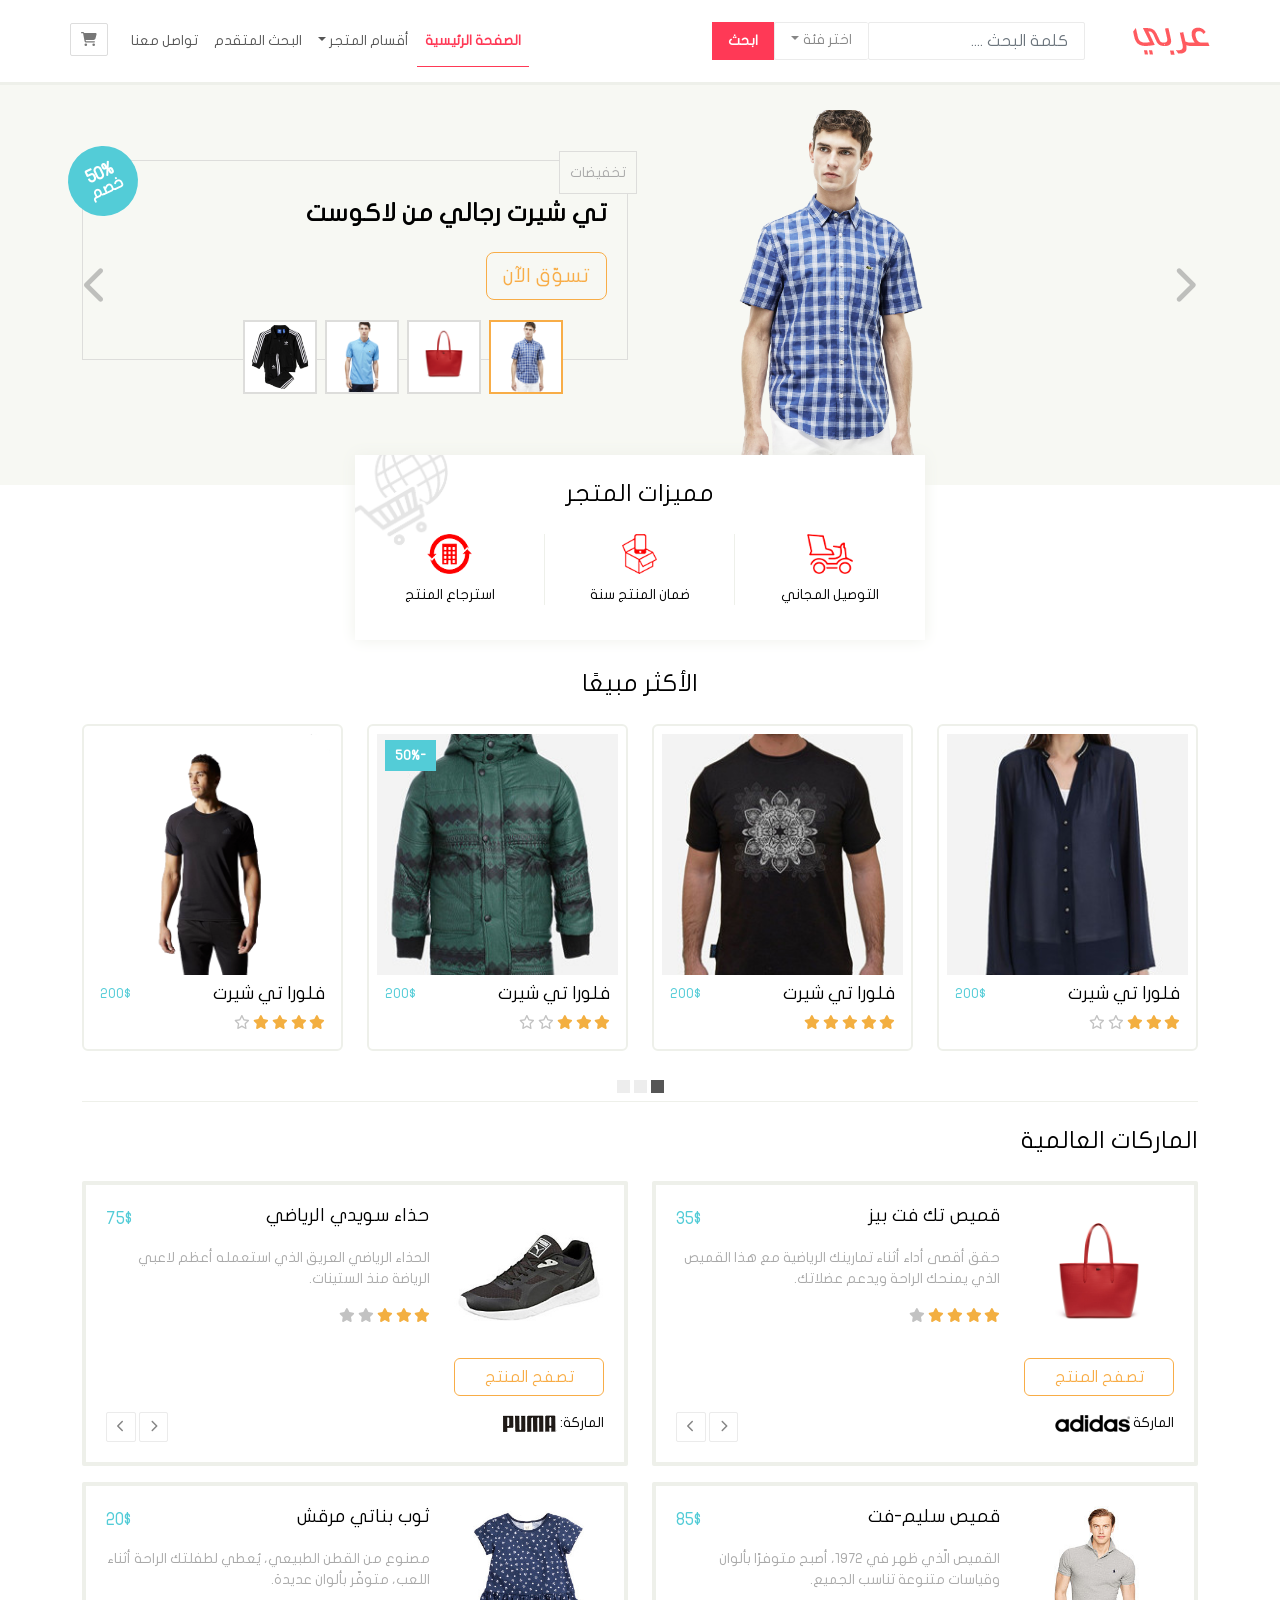
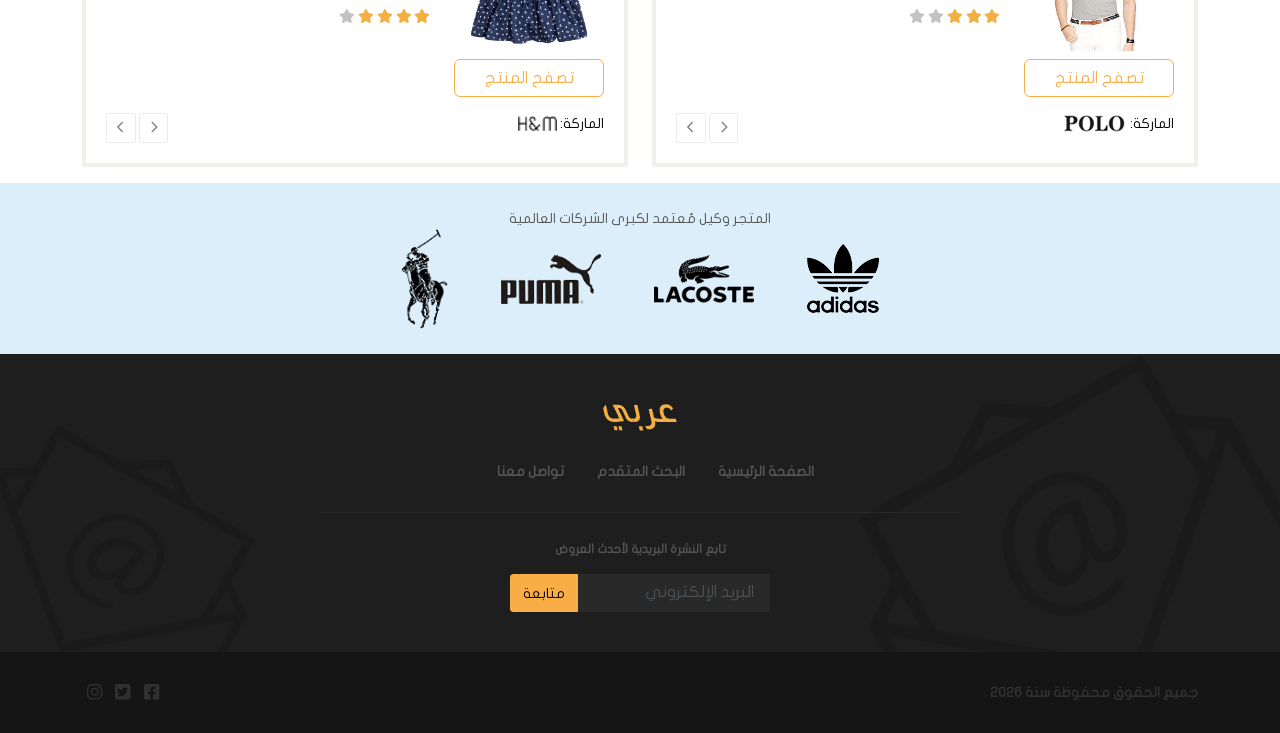
<file: index.html>
<!DOCTYPE html> <html lang="ar" dir="rtl"> <head> <meta charset="UTF-8"> <meta http-equiv="X-UA-Compatible" content="IE=edge"> <meta name="viewport" content="width=device-width,initial-scale=1"> <title>متجر عربي</title> <script defer src="main.js"></script><link href="css/style.css" rel="stylesheet"></head> <body> <div class="container-fluid"> <div class="row"> <nav class="navbar custom-navbar navbar-expand-lg"> <div class="container px-0"> <div class="navbar-header"> <button class="navbar-toggler btn btn-icon" type="button" data-bs-toggle="collapse" data-bs-target="#navbarCollapse" aria-controls="navbarCollapse" aria-expanded="false" aria-label="Toggle navigation"> <i class="fas fa-bars fa-xl"></i> </button> <a class="btn-icon btn d-lg-none" href="./checkout.html"> <i class="fa-solid fa-cart-shopping"></i> </a> <a href="#" class="me-5"> <img src="./images/logo.png" alt="متجر عربي"> </a> </div> <form action="" class="d-flex inline-form"> <input type="search" class="form-control custom-form-control" placeholder="كلمة البحث ...."> <div class="dropdown"> <a href="#" class="nav-link dropdown-toggle custom-btn categories" id="navbarDropdown" role="button" data-bs-toggle="dropdown" area-expanded="false">اختر فئة</a> <ul class="dropdown-menu custom-dropdown-menu"> <li> <div class="checkbox ms-2"> <label> <input type="checkbox" name="search-category" value="men"> رجالي </label> </div> </li> <li> <div class="checkbox ms-2"> <label> <input type="checkbox" name="search-category" value="women"> نسائي </label> </div> </li> <li> <div class="checkbox ms-2"> <label> <input type="checkbox" name="search-category" value="kids"> أطفال </label> </div> </li> </ul> </div> <button type="submit" class="btn search-btn">ابحث</button> </form> <div class="collapse navbar-collapse" id="navbarCollapse"> <ul class="navbar-nav ms-auto"> <li class="nav-item active"> <a href="#" class="nav-link" aria-current="page">الصفحة الرئيسية </a> </li> <li class="nav-item dropdown"> <a href="#" class="nav-link dropdown-toggle" id="navbarDropdown2" role="button" data-bs-toggle="dropdown" aria-expanded="false">أقسام المتجر</a> <ul class="dropdown-menu custom-dropdown-menu"> <li> <a class="dropdown-item" href="#">رجالي</a> </li> <li> <a class="dropdown-item" href="#">نسائي</a> </li> <li> <a class="dropdown-item" href="#">أطفال</a> </li> </ul> </li> <li class="nav-item"> <a href="./search.html" class="nav-link">البحث المتقدم</a> </li> <li class="nav-item"> <a href="./contact.html" class="nav-link">تواصل معنا</a> </li> <li class="mt-2"> <a class="btn-icon btn d-none d-lg-block" id="btn-shopping-cart" href="./checkout.html" title="عربة الشراء" data-bs-toggle="tooltip" data-bs-placement="bottom"> <i class="fa-solid fa-cart-shopping"></i> </a> </li> </ul> </div> </div> </nav> </div> <div class="row"> <div id="carousel-featured" class="carousel slide" data-bs-ride="carousel"> <div class="carousel-indicators custom-carousel-indicators d-none d-md-block"> <img src="./images/lacoste_1.png" class="active custom-carousel-indicators-primary" data-bs-target="#carousel-featured" data-bs-slide-to="0" alt="تي شيرت رجالي من لاكوست"> <img src="./images/lacoste_2.png" class="custom-carousel-indicators-primary" data-bs-target="#carousel-featured" data-bs-slide-to="1" alt="حقيبة شانتاكو نسائية"> <img src="./images/lacoste_3.png" class="custom-carousel-indicators-primary" data-bs-target="#carousel-featured" data-bs-slide-to="2" alt="تي شيرت بولو"> <img src="./images/adidas_3.png" class="custom-carousel-indicators-primary" data-bs-target="#carousel-featured" data-bs-slide-to="3" alt="بدلة فايربرد الرياضية"> </div> <div class="carousel-inner"> <div class="carousel-item active"> <div class="container"> <div class="row"> <div class="col-md-4 offset-lg-2 text-center"> <img src="./images/lacoste_1.png" alt="تي شيرت رجالي من لاكوست"> </div> <div class="col-md-8 col-lg-6"> <div class="product-details"> <div class="product-category">تخفيضات</div> <div class="sale large"> 50% <span class="fs-6">خصم</span> </div> <h1>تي شيرت رجالي من لاكوست</h1> <a href="product.html" class="btn btn-lg custom-btn-outline-warning mt-3">تسوّق الآن</a> </div> </div> </div> </div> </div> <div class="carousel-item"> <div class="container"> <div class="row"> <div class="col-md-4 offset-lg-2 text-center"> <img src="./images/lacoste_2.png" alt="حقيبة شانتاكو نسائية"> </div> <div class="col-md-8 col-lg-6"> <div class="product-details"> <div class="product-category">نسائي</div> <h1>حقيبة شانتاكو نسائية</h1> <a href="product.html" class="btn btn-lg custom-btn-outline-warning mt-3">تسوّق الآن</a> </div> </div> </div> </div> </div> <div class="carousel-item"> <div class="container"> <div class="row"> <div class="col-md-4 offset-lg-2 text-center"> <img src="./images/lacoste_3.png" alt="تي شيرت بولو"> </div> <div class="col-md-8 col-lg-6"> <div class="product-details"> <div class="product-category">الأكثر مبيعًا</div> <h1>تي شيرت بولو</h1> <a href="product.html" class="btn btn-lg custom-btn-outline-warning mt-3">تسوّق الآن</a> </div> </div> </div> </div> </div> <div class="carousel-item"> <div class="container"> <div class="row"> <div class="col-md-4 offset-lg-2 text-center"> <img src="./images/adidas_3.png" alt="بدلة فايربرد الرياضية"> </div> <div class="col-md-8 col-lg-6"> <div class="product-details"> <div class="product-category">أطفال</div> <h1>بدلة فايربرد الرياضية</h1> <a href="product.html" class="btn btn-lg custom-btn-outline-warning mt-3">تسوّق الآن</a> </div> </div> </div> </div> </div> </div> <button class="carousel-control-prev" data-bs-target="#carousel-featured" data-bs-slide="prev"> <i class="fa-solid fa-chevron-right"></i> </button> <button class="carousel-control-next" data-bs-target="#carousel-featured" data-bs-slide="next"> <i class="fa-solid fa-chevron-left"></i> </button> </div> </div> <div class="container"> <div class="row"> <div id="store-features" class="col-lg-6 col-md-8 offset-lg-3 offset-md-2"> <h3 class="text-center heading"> مميزات المتجر </h3> <div class="row"> <div class="col-4 text-center feature"> <img src="./images/feature_1.png" alt="feature_1"> <div> التوصيل المجاني </div> </div> <div class="col-4 text-center feature"> <img src="./images/feature_2.png" alt="feature_2"> <div> ضمان المنتج سنة </div> </div> <div class="col-4 text-center feature"> <img src="./images/feature_3.png" alt="feature_3"> <div> استرجاع المنتج </div> </div> </div> </div> </div> </div> <div class="container"> <div class="row"> <h3 class="heading text-center"> الأكثر مبيعًا </h3> <div id="carousel-most-sold" class="carousel slide d-none d-md-block" data-bs-ride="carousel"> <ol class="carousel-indicators custom-carousel-indicators2"> <li data-bs-target="#carousel-most-sold" data-bs-slide-to="0" class="active"></li> <li data-bs-target="#carousel-most-sold" data-bs-slide-to="1"></li> <li data-bs-target="#carousel-most-sold" data-bs-slide-to="2"></li> </ol> <div class="carousel-inner"> <div class="carousel-item active"> <div class="row"> <div class="col-lg-3 col-md-4"> <div class="card custom-thumbnail"> <div class="overlay"> <button class="btn add-to-cart-btn"> إضافة إلى العربة <i class="fas fa-cart-plus"></i> </button> </div> <img src="./images/most_sold_1.jpg" alt="فلورا تي شيرت"> <div class="card-body p-2"> <div class="clearfix"> <h4 class="float-start">فلورا تي شيرت</h4> <div class="price float-end">200$</div> </div> <div class="rating"> <i class="fa-solid fa-star active"></i> <i class="fa-solid fa-star active"></i> <i class="fa-solid fa-star active"></i> <i class="fa-regular fa-star"></i> <i class="fa-regular fa-star"></i> </div> <button class="btn add-to-cart-btn d-block d-lg-none mx-auto"> إضافة إلى العربة <i class="fas fa-cart-plus"></i> </button> </div> </div> </div> <div class="col-lg-3 col-md-4"> <div class="card custom-thumbnail"> <div class="overlay"> <button class="btn add-to-cart-btn"> إضافة إلى العربة <i class="fas fa-cart-plus"></i> </button> </div> <img src="./images/most_sold_2.jpg" alt="فلورا تي شيرت"> <div class="card-body p-2"> <div class="clearfix"> <h4 class="float-start">فلورا تي شيرت</h4> <div class="price float-end">200$</div> </div> <div class="rating"> <i class="fa-solid fa-star active"></i> <i class="fa-solid fa-star active"></i> <i class="fa-solid fa-star active"></i> <i class="fa-solid fa-star active"></i> <i class="fa-solid fa-star active"></i> </div> <button class="btn add-to-cart-btn d-block d-lg-none mx-auto"> إضافة إلى العربة <i class="fas fa-cart-plus"></i> </button> </div> </div> </div> <div class="col-lg-3 col-md-4"> <div class="card custom-thumbnail"> <div class="sale">50%</div> <div class="overlay"> <button class="btn add-to-cart-btn"> إضافة إلى العربة <i class="fas fa-cart-plus"></i> </button> </div> <img src="./images/most_sold_3.jpg" alt="فلورا تي شيرت"> <div class="card-body p-2"> <div class="clearfix"> <h4 class="float-start">فلورا تي شيرت</h4> <div class="price float-end">200$</div> </div> <div class="rating"> <i class="fa-solid fa-star active"></i> <i class="fa-solid fa-star active"></i> <i class="fa-solid fa-star active"></i> <i class="fa-regular fa-star"></i> <i class="fa-regular fa-star"></i> </div> <button class="btn add-to-cart-btn d-block d-lg-none mx-auto"> إضافة إلى العربة <i class="fas fa-cart-plus"></i> </button> </div> </div> </div> <div class="col-lg-3 col-md-4 d-none d-lg-block"> <div class="card custom-thumbnail"> <div class="overlay"> <button class="btn add-to-cart-btn"> إضافة إلى العربة <i class="fas fa-cart-plus"></i> </button> </div> <img src="./images/adidas_4.png" alt="فلورا تي شيرت"> <div class="card-body p-2"> <div class="clearfix"> <h4 class="float-start">فلورا تي شيرت</h4> <div class="price float-end">200$</div> </div> <div class="rating"> <i class="fa-solid fa-star active"></i> <i class="fa-solid fa-star active"></i> <i class="fa-solid fa-star active"></i> <i class="fa-solid fa-star active"></i> <i class="fa-regular fa-star"></i> </div> <button class="btn add-to-cart-btn d-block d-lg-none mx-auto"> إضافة إلى العربة <i class="fas fa-cart-plus"></i> </button> </div> </div> </div> </div> </div> <div class="carousel-item"> <div class="row"> <div class="col-lg-3 col-md-4"> <div class="card custom-thumbnail"> <div class="overlay"> <button class="btn add-to-cart-btn"> إضافة إلى العربة <i class="fas fa-cart-plus"></i> </button> </div> <img src="./images/most_sold_2.jpg" alt="فلورا تي شيرت"> <div class="card-body p-2"> <div class="clearfix"> <h4 class="float-start">فلورا تي شيرت</h4> <div class="price float-end">200$</div> </div> <div class="rating"> <i class="fa-solid fa-star active"></i> <i class="fa-solid fa-star active"></i> <i class="fa-solid fa-star active"></i> <i class="fa-solid fa-star active"></i> <i class="fa-regular fa-star"></i> </div> <button class="btn add-to-cart-btn d-block d-lg-none mx-auto"> إضافة إلى العربة <i class="fas fa-cart-plus"></i> </button> </div> </div> </div> <div class="col-lg-3 col-md-4"> <div class="card custom-thumbnail"> <div class="overlay"> <button class="btn add-to-cart-btn"> إضافة إلى العربة <i class="fas fa-cart-plus"></i> </button> </div> <img src="./images/most_sold_3.jpg" alt="فلورا تي شيرت"> <div class="card-body p-2"> <div class="clearfix"> <h4 class="float-start">فلورا تي شيرت</h4> <div class="price float-end">200$</div> </div> <div class="rating"> <i class="fa-solid fa-star active"></i> <i class="fa-solid fa-star active"></i> <i class="fa-solid fa-star active"></i> <i class="fa-solid fa-star active"></i> <i class="fa-solid fa-star active"></i> </div> <button class="btn add-to-cart-btn d-block d-lg-none mx-auto"> إضافة إلى العربة <i class="fas fa-cart-plus"></i> </button> </div> </div> </div> <div class="col-lg-3 col-md-4"> <div class="card custom-thumbnail"> <div class="overlay"> <button class="btn add-to-cart-btn"> إضافة إلى العربة <i class="fas fa-cart-plus"></i> </button> </div> <img src="./images/most_sold_1.jpg" alt="فلورا تي شيرت"> <div class="card-body p-2"> <div class="clearfix"> <h4 class="float-start">فلورا تي شيرت</h4> <div class="price float-end">200$</div> </div> <div class="rating"> <i class="fa-regular fa-star"></i> <i class="fa-regular fa-star"></i> <i class="fa-regular fa-star"></i> <i class="fa-regular fa-star"></i> <i class="fa-regular fa-star"></i> </div> <button class="btn add-to-cart-btn d-block d-lg-none mx-auto"> إضافة إلى العربة <i class="fas fa-cart-plus"></i> </button> </div> </div> </div> <div class="col-lg-3 col-md-4 d-none d-lg-block"> <div class="card custom-thumbnail"> <div class="overlay"> <button class="btn add-to-cart-btn"> إضافة إلى العربة <i class="fas fa-cart-plus"></i> </button> </div> <img src="./images/adidas_3.png" alt="فلورا تي شيرت"> <div class="card-body p-2"> <div class="clearfix"> <h4 class="float-start">فلورا تي شيرت</h4> <div class="price float-end">200$</div> </div> <div class="rating"> <i class="fa-solid fa-star active"></i> <i class="fa-solid fa-star active"></i> <i class="fa-solid fa-star active"></i> <i class="fa-solid fa-star active"></i> <i class="fa-solid fa-star active"></i> </div> <button class="btn add-to-cart-btn d-block d-lg-none mx-auto"> إضافة إلى العربة <i class="fas fa-cart-plus"></i> </button> </div> </div> </div> </div> </div> <div class="carousel-item"> <div class="row"> <div class="col-lg-3 col-md-4"> <div class="card custom-thumbnail" data-product=""> <div class="overlay"> <button class="btn add-to-cart-btn"> إضافة للعربة <i class="fas fa-cart-plus"></i> </button> </div> <img src="./images/polo_2.jpg" alt="قميص سترتش فت"> <div class="card-body p-2"> <div class="clearfix"> <h4 class="float-start">قميص سترتش فت</h4> <div class="price float-end"> 100$ </div> </div> <div class="rating"> <i class="fas fa-star active"></i> <i class="fas fa-star active"></i> <i class="fas fa-star active"></i> <i class="fas fa-star"></i> <i class="fas fa-star"></i> </div> <button class="btn add-to-cart-btn d-block d-lg-none mx-auto"> إضافة للعربة <i class="fas fa-cart-plus"></i> </button> </div> </div> </div> <div class="col-lg-3 col-md-4"> <div class="card custom-thumbnail" data-product=""> <div class="overlay"> <button class="btn add-to-cart-btn"> إضافة للعربة <i class="fas fa-cart-plus"></i> </button> </div> <img src="./images/adidas_2.jpg" alt="حذاء بيور بوست"> <div class="card-body p-2"> <div class="clearfix"> <h4 class="float-start">حذاء بيور بوست</h4> <div class="price float-end"> 150$ </div> </div> <div class="rating"> <i class="fas fa-star active"></i> <i class="fas fa-star active"></i> <i class="fas fa-star active"></i> <i class="fas fa-star"></i> <i class="fas fa-star"></i> </div> <button class="btn add-to-cart-btn d-block d-lg-none mx-auto"> إضافة للعربة <i class="fas fa-cart-plus"></i> </button> </div> </div> </div> <div class="col-lg-3 col-md-4"> <div class="card custom-thumbnail" data-product=""> <div class="overlay"> <button class="btn add-to-cart-btn"> إضافة للعربة <i class="fas fa-cart-plus"></i> </button> </div> <img src="./images/polo_1.jpg" alt="قميص سليم-فت"> <div class="card-body p-2"> <div class="clearfix"> <h4 class="float-start">قميص سليم-فت</h4> <div class="price float-end"> 85$ </div> </div> <div class="rating"> <i class="fas fa-star active"></i> <i class="fas fa-star active"></i> <i class="fas fa-star active"></i> <i class="fas fa-star"></i> <i class="fas fa-star"></i> </div> <button class="btn add-to-cart-btn d-block d-lg-none mx-auto"> إضافة للعربة <i class="fas fa-cart-plus"></i> </button> </div> </div> </div> <div class="col-lg-3 col-md-4 d-none d-lg-block"> <div class="card custom-thumbnail" data-product=""> <div class="sale">50%</div> <div class="overlay"> <button class="btn add-to-cart-btn"> إضافة للعربة <i class="fas fa-cart-plus"></i> </button> </div> <img src="./images/lacoste_2.jpg" alt="حقيبة شانتاكو"> <div class="card-body p-2"> <div class="clearfix"> <h4 class="float-start">حقيبة شانتاكو</h4> <div class="price float-end"> 200$ </div> </div> <div class="rating"> <i class="fas fa-star active"></i> <i class="fas fa-star active"></i> <i class="fas fa-star active"></i> <i class="fas fa-star"></i> <i class="fas fa-star"></i> </div> <button class="btn add-to-cart-btn d-block d-lg-none mx-auto"> إضافة للعربة <i class="fas fa-cart-plus"></i> </button> </div> </div> </div> </div> </div> </div> </div> <div id="carousel-most-sold-altrenative" class="carousel slide d-md-none d-block" data-bs-ride="carousel"> <div class="carousel-inner"> <div class="carousel-item active"> <div class="card custom-thumbnail"> <div class="overlay"> <button class="btn add-to-cart-btn"> إضافة إلى العربة <i class="fas fa-cart-plus"></i> </button> </div> <img src="./images/most_sold_1.jpg" alt="فلورا تي شيرت"> <div class="card-body p-2"> <div class="clearfix"> <h4 class="float-start">فلورا تي شيرت</h4> <div class="price float-end">200$</div> </div> <div class="rating"> <i class="fa-solid fa-star active"></i> <i class="fa-solid fa-star active"></i> <i class="fa-solid fa-star active"></i> <i class="fa-regular fa-star"></i> <i class="fa-regular fa-star"></i> </div> <button class="btn add-to-cart-btn d-block d-lg-none mx-auto"> إضافة إلى العربة <i class="fas fa-cart-plus"></i> </button> </div> </div> </div> <div class="carousel-item"> <div class="card custom-thumbnail"> <div class="overlay"> <button class="btn add-to-cart-btn"> إضافة إلى العربة <i class="fas fa-cart-plus"></i> </button> </div> <img src="./images/adidas_4.png" alt="فلورا تي شيرت"> <div class="card-body p-2"> <div class="clearfix"> <h4 class="float-start">فلورا تي شيرت</h4> <div class="price float-end">200$</div> </div> <div class="rating"> <i class="fa-solid fa-star active"></i> <i class="fa-solid fa-star active"></i> <i class="fa-solid fa-star active"></i> <i class="fa-regular fa-star"></i> <i class="fa-regular fa-star"></i> </div> <button class="btn add-to-cart-btn d-block d-lg-none mx-auto"> إضافة إلى العربة <i class="fas fa-cart-plus"></i> </button> </div> </div> </div> <div class="carousel-item"> <div class="card custom-thumbnail"> <div class="overlay"> <button class="btn add-to-cart-btn"> إضافة إلى العربة <i class="fas fa-cart-plus"></i> </button> </div> <img src="./images/adidas_1.jpg" alt="فلورا تي شيرت"> <div class="card-body p-2"> <div class="clearfix"> <h4 class="float-start">فلورا تي شيرت</h4> <div class="price float-end">200$</div> </div> <div class="rating"> <i class="fa-solid fa-star active"></i> <i class="fa-solid fa-star active"></i> <i class="fa-solid fa-star active"></i> <i class="fa-regular fa-star"></i> <i class="fa-regular fa-star"></i> </div> <button class="btn add-to-cart-btn d-block d-lg-none mx-auto"> إضافة إلى العربة <i class="fas fa-cart-plus"></i> </button> </div> </div> </div> <div class="carousel-item"> <div class="card custom-thumbnail"> <div class="overlay"> <button class="btn add-to-cart-btn"> إضافة إلى العربة <i class="fas fa-cart-plus"></i> </button> </div> <img src="./images/adidas_4.jpg" alt="فلورا تي شيرت"> <div class="card-body p-2"> <div class="clearfix"> <h4 class="float-start">فلورا تي شيرت</h4> <div class="price float-end">200$</div> </div> <div class="rating"> <i class="fa-solid fa-star active"></i> <i class="fa-solid fa-star active"></i> <i class="fa-solid fa-star active"></i> <i class="fa-regular fa-star"></i> <i class="fa-regular fa-star"></i> </div> <button class="btn add-to-cart-btn d-block d-lg-none mx-auto"> إضافة إلى العربة <i class="fas fa-cart-plus"></i> </button> </div> </div> </div> <div class="carousel-item"> <div class="card custom-thumbnail"> <div class="overlay"> <button class="btn add-to-cart-btn"> إضافة إلى العربة <i class="fas fa-cart-plus"></i> </button> </div> <img src="./images/most_sold_3.jpg" alt="فلورا تي شيرت"> <div class="card-body p-2"> <div class="clearfix"> <h4 class="float-start">فلورا تي شيرت</h4> <div class="price float-end">200$</div> </div> <div class="rating"> <i class="fa-solid fa-star active"></i> <i class="fa-solid fa-star active"></i> <i class="fa-solid fa-star active"></i> <i class="fa-regular fa-star"></i> <i class="fa-regular fa-star"></i> </div> <button class="btn add-to-cart-btn d-block d-lg-none mx-auto"> إضافة إلى العربة <i class="fas fa-cart-plus"></i> </button> </div> </div> </div> <div class="carousel-item"> <div class="card custom-thumbnail"> <div class="overlay"> <button class="btn add-to-cart-btn"> إضافة إلى العربة <i class="fas fa-cart-plus"></i> </button> </div> <img src="./images/most_sold_2.jpg" alt="فلورا تي شيرت"> <div class="card-body p-2"> <div class="clearfix"> <h4 class="float-start">فلورا تي شيرت</h4> <div class="price float-end">200$</div> </div> <div class="rating"> <i class="fa-solid fa-star active"></i> <i class="fa-solid fa-star active"></i> <i class="fa-solid fa-star active"></i> <i class="fa-regular fa-star"></i> <i class="fa-regular fa-star"></i> </div> <button class="btn add-to-cart-btn d-block d-lg-none mx-auto"> إضافة إلى العربة <i class="fas fa-cart-plus"></i> </button> </div> </div> </div> </div> <div class="text-center"> <button class="btn arrow-btn" data-bs-target="#carousel-most-sold-altrenative" data-bs-slide="prev"> <i class="fas fa-chevron-right"></i> </button> <button class="btn arrow-btn" data-bs-target="#carousel-most-sold-altrenative" data-bs-slide="next"> <i class="fas fa-chevron-left"></i> </button> </div> </div> </div> </div> <div id="row-brands"> <div class="container"> <h3 class="heading">الماركات العالمية</h3> <div class="row"> <div class="col-md-6 mb-3"> <div class="panel"> <div id="carousel-brand-adidas" class="carousel slide" data-bs-ride="carousel"> <div class="carousel-inner"> <div class="carousel-item active"> <div class="row"> <div class="col-lg-4 text-center"> <img src="./images/lacoste_2.jpg" alt="lacoste" class="w-100 mb-2" height="145"> <a href="product.html" class="btn custom-btn-outline-warning d-none d-lg-block">تصفح المنتج</a> </div> <div class="col-lg-8"> <div class="clearfix"> <h4 class="float-start"> قميص تك فت بيز </h4> <div class="float-end price">35$</div> </div> <p class="custom-text-muted"> حقق أقصى أداء أثناء تمارينك الرياضية مع هذا القميص الذي يمنحك الراحة ويدعم عضلاتك. </p> <div class="rating"> <i class="fas fa-star active"></i> <i class="fas fa-star active"></i> <i class="fas fa-star active"></i> <i class="fas fa-star active"></i> <i class="fas fa-star"></i> </div> <div class="d-lg-none"> <a href="product.html" class="btn w-100 mt-3 custom-btn-outline-warning">تصفح المنتج</a> </div> </div> </div> </div> <div class="carousel-item"> <div class="row"> <div class="col-lg-4 text-center"> <img src="./images/lacoste_2.jpg" alt="lacoste" class="w-100 mb-2" height="145"> <a href="product.html" class="btn custom-btn-outline-warning d-none d-lg-block">تصفح المنتج</a> </div> <div class="col-lg-8"> <div class="clearfix"> <h4 class="float-start"> قميص تك فت بيز </h4> <div class="float-end price">35$</div> </div> <p class="custom-text-muted"> حقق أقصى أداء أثناء تمارينك الرياضية مع هذا القميص الذي يمنحك الراحة ويدعم عضلاتك. </p> <div class="rating"> <i class="fas fa-star active"></i> <i class="fas fa-star active"></i> <i class="fas fa-star active"></i> <i class="fas fa-star active"></i> <i class="fas fa-star"></i> </div> <div class="d-lg-none"> <a href="product.html" class="btn w-100 mt-3 custom-btn-outline-warning">تصفح المنتج</a> </div> </div> </div> </div> </div> <div class="mt-3"> <div class="clearfix"> <div class="float-start"> <div class="d-inline">الماركة</div> <img src="./images/adidas_small.png" alt="adidas"> </div> <div class="float-end"> <button class="btn arrow-btn" data-bs-target="#carousel-brand-adidas" data-bs-slide="prev"> <i class="fas fa-chevron-right"></i> </button> <button class="btn arrow-btn" data-bs-target="#carousel-brand-adidas" data-bs-slide="next"> <i class="fas fa-chevron-left"></i> </button> </div> </div> </div> </div> </div> </div> <div class="col-md-6 mb-3"> <div class="panel"> <div id="carousel-brand-puma" class="carousel slide" data-bs-ride="carousel"> <div class="carousel-inner"> <div class="active carousel-item"> <div class="row"> <div class="col-lg-4 text-center"> <img src="./images/puma_1.jpg" alt="حذاء سويدي الرياضي" class="w-100 mb-2" height="145"> <a href="product.html" class="btn custom-btn-outline-warning d-none d-lg-block">تصفح المنتج</a> </div> <div class="col-lg-8 product-details"> <div class="clearfix"> <h4 class="float-start">حذاء سويدي الرياضي</h4> <div class="price float-end"> 75$ </div> </div> <p class="custom-text-muted"> الحذاء الرياضي العريق الذي استعمله أعظم لاعبي الرياضة منذ الستينات. </p> <div class="rating"> <i class="fas fa-star active"></i> <i class="fas fa-star active"></i> <i class="fas fa-star active"></i> <i class="fas fa-star"></i> <i class="fas fa-star"></i> </div> </div> <div class="d-lg-none"> <a href="product.html" class="btn w-100 mt-3 custom-btn-outline-warning">تصفح المنتج</a> </div> </div> </div> <div class="carousel-item"> <div class="row"> <div class="col-lg-4 text-center"> <img src="./images/puma_2.jpg" alt="حذاء التنس سماش بَك" class="w-100 mb-2" height="145"> <a href="product.html" class="btn custom-btn-outline-warning d-none d-lg-block">تصفح المنتج</a> </div> <div class="col-lg-8 product-details"> <div class="clearfix"> <div class="float-start"> <h4>حذاء التنس سماش بَك</h4> </div> <div class="price float-end"> 65$ </div> </div> <p class="custom-text-muted"> حذاء التنس المريح والأنيق من بوما، مناسب لساعات طويلة من التمرين. </p> <div class="rating"> <i class="fas fa-star active"></i> <i class="fas fa-star active"></i> <i class="fas fa-star active"></i> <i class="fas fa-star"></i> <i class="fas fa-star"></i> </div> </div> <div class="d-lg-none"> <a href="product.html" class="btn w-100 mt-3 custom-btn-outline-warning">تصفح المنتج</a> </div> </div> </div> </div> </div> <div class="mt-3"> <div class="clearfix"> <div class="float-start"> <div class="d-inline">الماركة:</div> <img src="./images/puma_small.png" alt="Puma"> </div> <div class="float-end"> <button class="btn arrow-btn" data-bs-target="#carousel-brand-puma" data-bs-slide="prev"> <i class="fas fa-chevron-right"></i> </button> <button class="btn arrow-btn" data-bs-target="#carousel-brand-puma" data-bs-slide="next"> <i class="fas fa-chevron-left"></i> </button> </div> </div> </div> </div> </div> <div class="col-md-6 mb-3"> <div class="panel"> <div id="carousel-brand-polo" class="carousel slide" data-bs-ride="carousel"> <div class="carousel-inner"> <div class="active carousel-item"> <div class="row"> <div class="col-lg-4 text-center"> <img src="./images/polo_1.jpg" alt="قميص سليم-فت" class="w-100 mb-2" height="145"> <a href="product.html" class="btn custom-btn-outline-warning d-none d-lg-block">تصفح المنتج</a> </div> <div class="col-lg-8 product-details"> <div class="clearfix"> <div class="float-start"> <h4>قميص سليم-فت</h4> </div> <div class="price float-end"> 85$ </div> </div> <p class="custom-text-muted"> القميص الّذي ظهر في 1972، أصبح متوفرًا بألوان وقياسات متنوعة تناسب الجميع. </p> <div class="rating"> <i class="fas fa-star active"></i> <i class="fas fa-star active"></i> <i class="fas fa-star active"></i> <i class="fas fa-star"></i> <i class="fas fa-star"></i> </div> </div> <div class="d-lg-none"> <a href="product.html" class="btn w-100 mt-3 custom-btn-outline-warning">تصفح المنتج</a> </div> </div> </div> <div class="carousel-item"> <div class="row"> <div class="col-lg-4 text-center"> <img src="./images/polo_2.jpg" alt="قميص سترتش فت" class="w-100 mb-2" height="145"> <a href="product.html" class="btn custom-btn-outline-warning d-none d-lg-block">تصفح المنتج</a> </div> <div class="col-lg-8 product-details"> <div class="clearfix"> <h4 class="float-start">قميص سترتش فت</h4> <div class="price float-end"> 100$ </div> </div> <p class="custom-text-muted"> مصنوع من القطن ومزيّن بأزرار من براقة، قميص يمثل الراحة ذاتها. </p> <div class="rating"> <i class="fas fa-star active"></i> <i class="fas fa-star active"></i> <i class="fas fa-star active"></i> <i class="fas fa-star"></i> <i class="fas fa-star"></i> </div> </div> <div class="d-lg-none"> <a href="product.html" class="btn w-100 mt-3 custom-btn-outline-warning">تصفح المنتج</a> </div> </div> </div> </div> </div> <div class="mt-3"> <div class="clearfix"> <div class="float-start"> <div class="d-inline">الماركة:</div> <img src="./images/polo_small.png" alt="Polo"> </div> <div class="float-end"> <button class="btn arrow-btn" data-bs-target="#carousel-brand-polo" data-bs-slide="prev"> <i class="fas fa-chevron-right"></i> </button> <button class="btn arrow-btn" data-bs-target="#carousel-brand-polo" data-bs-slide="next"> <i class="fas fa-chevron-left"></i> </button> </div> </div> </div> </div> </div> <div class="col-md-6 mb-3"> <div class="panel"> <div id="carousel-brand-hm" class="carousel slide" data-bs-ride="carousel"> <div class="carousel-inner"> <div class="active carousel-item"> <div class="row"> <div class="col-lg-4 text-center"> <img src="./images/hm_2.jpg" alt="ثوب بناتي مرقش" class="w-100 mb-2" height="145"> <a href="product.html" class="btn custom-btn-outline-warning d-none d-lg-block">تصفح المنتج</a> </div> <div class="col-lg-8 product-details"> <div class="clearfix"> <h4 class="float-start">ثوب بناتي مرقش</h4> <div class="price float-end"> 20$ </div> </div> <p class="custom-text-muted"> مصنوع من القطن الطبيعي، يُعطي لطفلتك الراحة أثناء اللعب، متوفّر بألوان عديدة. </p> <div class="rating"> <i class="fas fa-star active"></i> <i class="fas fa-star active"></i> <i class="fas fa-star active"></i> <i class="fas fa-star active"></i> <i class="fas fa-star"></i> </div> </div> <div class="d-lg-none"> <a href="product.html" class="btn w-100 mt-3 custom-btn-outline-warning">تصفح المنتج</a> </div> </div> </div> <div class="carousel-item"> <div class="row"> <div class="col-lg-4 text-center"> <img src="./images/hm_3.jpg" alt="طقم للصغار" class="w-100 mb-2" height="145"> <a href="product.html" class="btn custom-btn-outline-warning d-none d-lg-block">تصفح المنتج</a> </div> <div class="col-lg-8 product-details"> <div class="clearfix"> <h4 class="float-start">طقم للصغار</h4> <div class="price float-end"> 25$ </div> </div> <p class="custom-text-muted"> ملائم للأطفال بين 3-5 سنوات، ذو مظهر جذّاب وأنيق </p> <div class="rating"> <i class="fas fa-star active"></i> <i class="fas fa-star active"></i> <i class="fas fa-star active"></i> <i class="fas fa-star active"></i> <i class="fas fa-star"></i> </div> </div> <div class="d-lg-none"> <a href="product.html" class="btn w-100 mt-3 custom-btn-outline-warning">تصفح المنتج</a> </div> </div> </div> </div> </div> <div class="mt-3"> <div class="clearfix"> <div class="float-start"> <div class="d-inline">الماركة:</div> <img src="./images/hm_small.png" alt="H and M"> </div> <div class="float-end"> <button class="btn arrow-btn" data-bs-target="#carousel-brand-hm" data-bs-slide="prev"> <i class="fas fa-chevron-right"></i> </button> <button class="btn arrow-btn" data-bs-target="#carousel-brand-hm" data-bs-slide="next"> <i class="fas fa-chevron-left"></i> </button> </div> </div> </div> </div> </div> </div> </div> </div> <footer class="row"> <div id="brand-logos" class="text-center"> <span>المتجر وكيل مُعتمد لكبرى الشركات العالمية</span> <div class="img-container"> <img src="./images/adidas.png" alt="adidas"> <img src="./images/lacoste.png" alt="lacoste"> <img src="./images/puma.png" alt="puma"> <img src="./images/polo.png" alt="polo"> </div> </div> <div id="footer-nav" class="text-center"> <div class="footer-logo"> <a href="./"> <img src="./images/logo_footer.png" alt="logo"> </a> </div> <div class="footer-nav-links d-none d-md-block"> <a href="./index.html">الصفحة الرئيسية</a> <a href="search.html">البحث المتقدم</a> <a href="contact.html">تواصل معنا</a> </div> <div class="newsletter col-md-6 offset-md-3 d-flex align-items-center justify-content-center"> <form> <label for="footer-input">تابع النشرة البريدية لأحدث العروض</label> <br> <div class="input-group"> <input type="email" name="email" id="footer-input" class="form-control custom-form-control" placeholder="البريد الإلكتروني"> <button type="submit" class="btn custom-btn-warning">متابعة</button> </div> </form> </div> </div> <div id="footer-copyright-social"> <div class="container"> <div class="clearfix"> <div id="copyright" class="float-start"> </div> <div id="social-icons" class="float-end"> <a href="https://www.facebook.com"> <i class="fab fa-facebook-square fa-lg"></i> </a> <a href="https://www.twitter.com"> <i class="fab fa-twitter-square fa-lg"></i> </a> <a href="https://www.instagram.com"> <i class="fab fa-instagram fa-lg"></i> </a> </div> </div> </div> </div> </footer> </div> </body> </html>
</file>
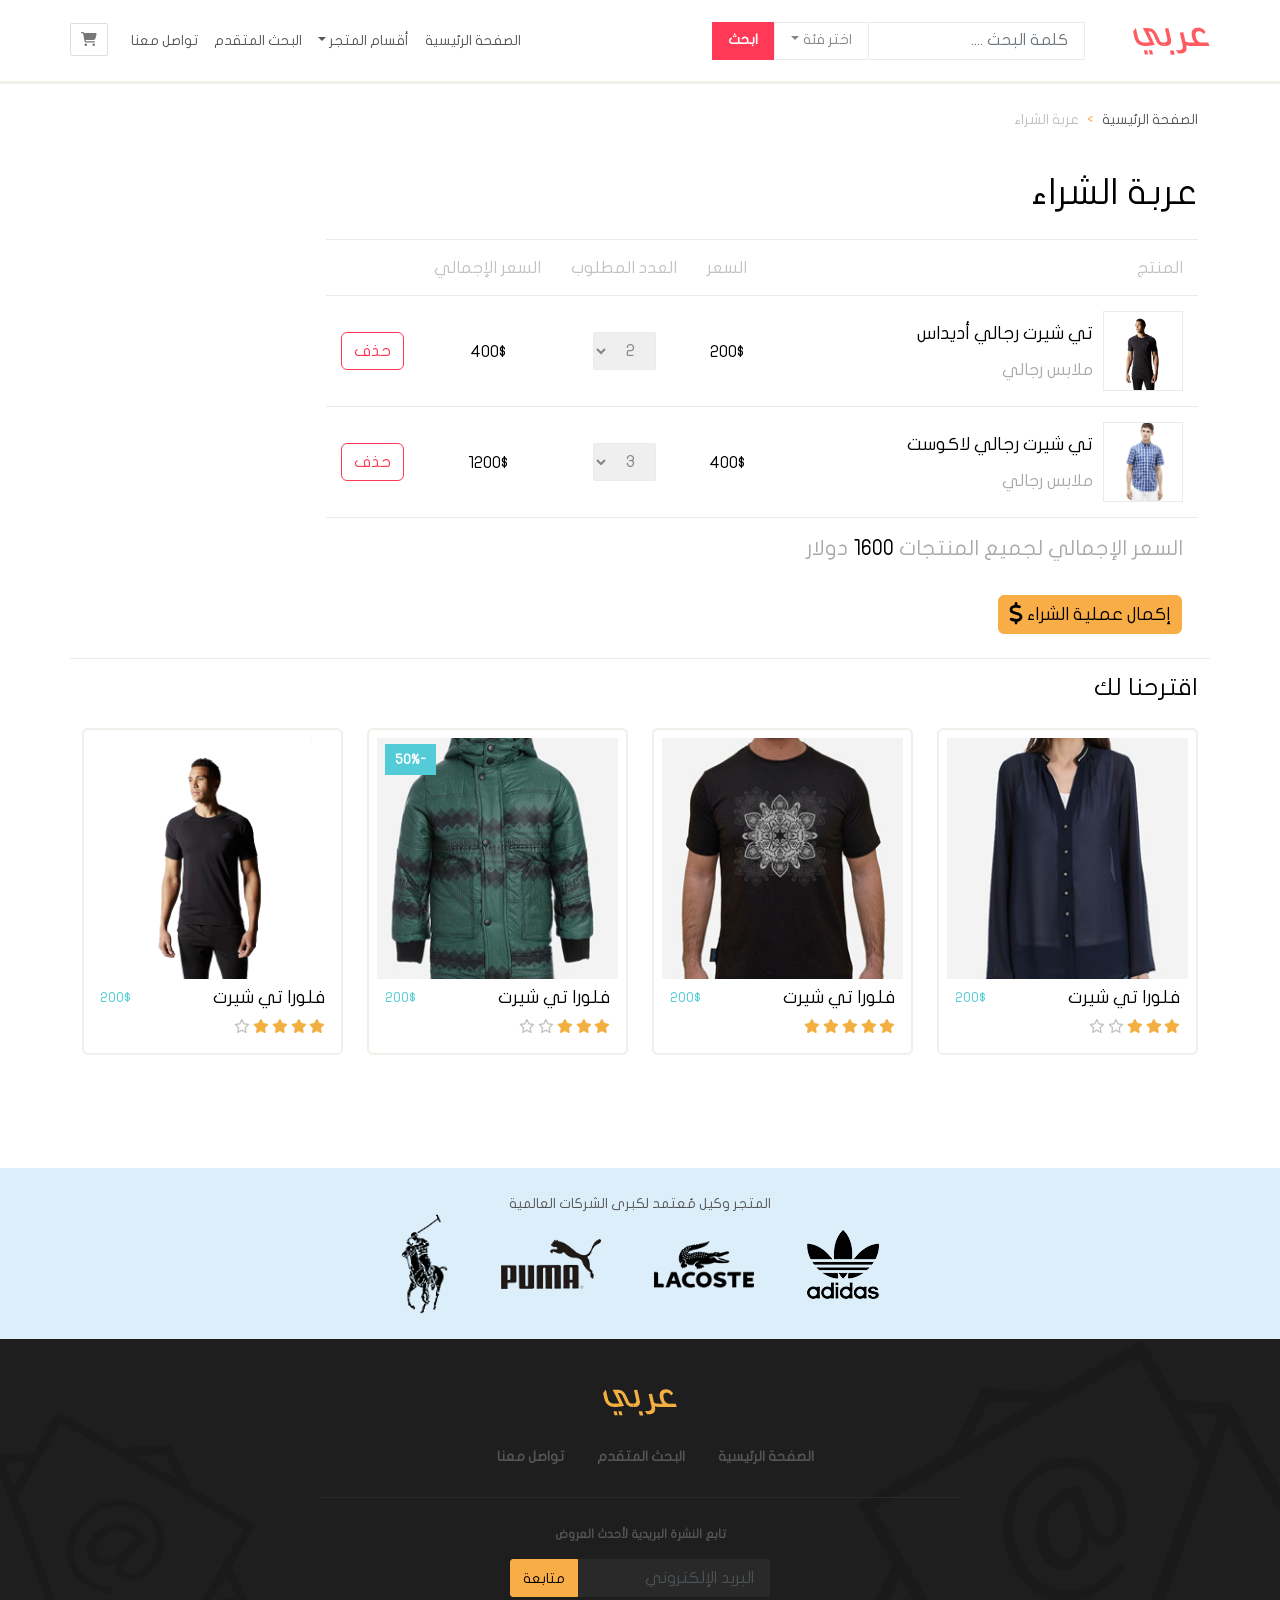
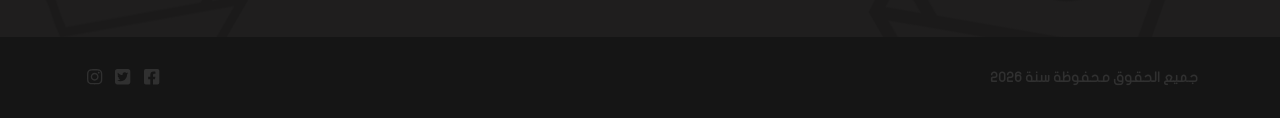
<file: checkout.html>
<!DOCTYPE html> <html lang="ar" dir="rtl"> <head> <meta charset="UTF-8"> <meta name="viewport" content="width=device-width,initial-scale=1"> <title>عربة الشراء</title> <script defer src="main.js"></script><link href="css/style.css" rel="stylesheet"></head> <body> <div class="container-fluid"> <div class="row"> <nav class="navbar custom-navbar navbar-expand-lg"> <div class="container px-0"> <div class="navbar-header"> <button class="navbar-toggler btn btn-icon" type="button" data-bs-toggle="collapse" data-bs-target="#navbarCollapse" aria-controls="navbarCollapse" aria-expanded="false" aria-label="Toggle navigation"> <i class="fas fa-bars fa-xl"></i> </button> <a class="btn-icon btn d-lg-none" href="./checkout.html"> <i class="fa-solid fa-cart-shopping"></i> </a> <a href="#" class="me-5"> <img src="./images/logo.png" alt="متجر عربي"> </a> </div> <form action="" class="d-flex inline-form"> <input type="search" class="form-control custom-form-control" placeholder="كلمة البحث ...."> <div class="dropdown"> <a href="#" class="nav-link dropdown-toggle custom-btn categories" id="navbarDropdown" role="button" data-bs-toggle="dropdown" area-expanded="false">اختر فئة</a> <ul class="dropdown-menu custom-dropdown-menu"> <li> <div class="checkbox ms-2"> <label> <input type="checkbox" name="search-category" value="men"> رجالي </label> </div> </li> <li> <div class="checkbox ms-2"> <label> <input type="checkbox" name="search-category" value="women"> نسائي </label> </div> </li> <li> <div class="checkbox ms-2"> <label> <input type="checkbox" name="search-category" value="kids"> أطفال </label> </div> </li> </ul> </div> <button type="submit" class="btn search-btn">ابحث</button> </form> <div class="collapse navbar-collapse" id="navbarCollapse"> <ul class="navbar-nav ms-auto"> <li class="nav-item"> <a href="index.html" class="nav-link" aria-current="page">الصفحة الرئيسية </a> </li> <li class="nav-item dropdown"> <a href="#" class="nav-link dropdown-toggle" id="navbarDropdown2" role="button" data-bs-toggle="dropdown" aria-expanded="false">أقسام المتجر</a> <ul class="dropdown-menu custom-dropdown-menu"> <li> <a class="dropdown-item" href="#">رجالي</a> </li> <li> <a class="dropdown-item" href="#">نسائي</a> </li> <li> <a class="dropdown-item" href="#">أطفال</a> </li> </ul> </li> <li class="nav-item"> <a href="./search.html" class="nav-link">البحث المتقدم</a> </li> <li class="nav-item"> <a href="./contact.html" class="nav-link">تواصل معنا</a> </li> <li class="mt-2"> <a class="btn-icon btn d-none d-lg-block" id="btn-shopping-cart" href="./checkout.html" title="عربة الشراء" data-bs-toggle="tooltip" data-bs-placement="bottom"> <i class="fa-solid fa-cart-shopping"></i> </a> </li> </ul> </div> </div> </nav> </div> <div class="container"> <div class="container"> <div class="row" style="--bs-breadcrumb-divider:'>'" aria-label="breadcrumb"> <ol class="breadcrumb custom-breadcrumb"> <li class="breadcrumb-item"> <a href="./index.html">الصفحة الرئيسية</a> </li> <li class="breadcrumb-item active"> عربة الشراء </li> </ol> </div> </div> <div class="borders-between"> <div class="row"> <h1 class="heading custom-heading">عربة الشراء</h1> <form action="./payment.html" id="form-checkout"> <table class="custom-table"> <thead> <tr> <th>المنتج</th> <th>السعر</th> <th>العدد المطلوب</th> <th class="hide-on-small">السعر الإجمالي</th> <th></th> </tr> </thead> <tbody> <tr data-product-info data-product-price="200"> <td> <div class="custom-media d-flex"> <img src="./images/adidas_4.png" alt="" class="d-none d-md-block"> <div> <h4>تي شيرت رجالي أديداس</h4> <div class="custom-text-muted"> ملابس رجالي </div> </div> </div> </td> <td> 200$ </td> <td> <select name="product1" class="custom-form-control quantity" id="product-quantity" data-product-quantity> <option value="1">1</option> <option value="2" selected="selected">2</option> <option value="3">3</option> </select> </td> <td class="total-price-for-product hide-on-small"> 400$ </td> <td> <button class="btn custom-btn-outline-danger" data-remove-form-card> <i class="far fa-trash-alt d-md-none d-block"></i> <span class="d-none d-md-block">حذف</span> </button> </td> </tr> <tr data-product-info data-product-price="400"> <td> <div class="custom-media d-flex"> <img src="./images/lacoste_1.png" alt="" class="d-none d-md-block"> <div> <h4>تي شيرت رجالي لاكوست</h4> <div class="custom-text-muted"> ملابس رجالي </div> </div> </div> </td> <td> 400$ </td> <td> <select name="product1" class="custom-form-control quantity" id="product-quantity" data-product-quantity> <option value="1">1</option> <option value="2">2</option> <option value="3" selected="selected">3</option> </select> </td> <td class="total-price-for-product hide-on-small"> 1200$ </td> <td> <button class="btn custom-btn-outline-danger" data-remove-form-card> <i class="far fa-trash-alt d-md-none d-block"></i> <span class="d-none d-md-block">حذف</span> </button> </td> </tr> </tbody> <tfoot> <tr> <td colspan="5" class="total-price custom-text-muted"> <span>السعر الإجمالي لجميع المنتجات</span> <span id="total-price-for-all-product">1600</span> <span>دولار</span> </td> </tr> </tfoot> </table> <button type="submit" class="btn custom-btn-warning custom-btn-with-icon ms-3 mb-4"> <span> إكمال عملية الشراء <i class="fas fa-dollar-sign fa-lg"></i> </span> </button> </form> </div> <div class="row suggestions mb-5"> <h3 class="heading">اقترحنا لك</h3> <div class="col-lg-3 col-md-4"> <div class="card custom-thumbnail"> <div class="overlay"> <button class="btn add-to-cart-btn"> إضافة إلى العربة <i class="fas fa-cart-plus"></i> </button> </div> <img src="./images/most_sold_1.jpg" alt="فلورا تي شيرت"> <div class="card-body p-2"> <div class="clearfix"> <h4 class="float-start">فلورا تي شيرت</h4> <div class="price float-end">200$</div> </div> <div class="rating"> <i class="fa-solid fa-star active"></i> <i class="fa-solid fa-star active"></i> <i class="fa-solid fa-star active"></i> <i class="fa-regular fa-star"></i> <i class="fa-regular fa-star"></i> </div> <button class="btn add-to-cart-btn d-block d-lg-none mx-auto"> إضافة إلى العربة <i class="fas fa-cart-plus"></i> </button> </div> </div> </div> <div class="col-lg-3 col-md-4"> <div class="card custom-thumbnail"> <div class="overlay"> <button class="btn add-to-cart-btn"> إضافة إلى العربة <i class="fas fa-cart-plus"></i> </button> </div> <img src="./images/most_sold_2.jpg" alt="فلورا تي شيرت"> <div class="card-body p-2"> <div class="clearfix"> <h4 class="float-start">فلورا تي شيرت</h4> <div class="price float-end">200$</div> </div> <div class="rating"> <i class="fa-solid fa-star active"></i> <i class="fa-solid fa-star active"></i> <i class="fa-solid fa-star active"></i> <i class="fa-solid fa-star active"></i> <i class="fa-solid fa-star active"></i> </div> <button class="btn add-to-cart-btn d-block d-lg-none mx-auto"> إضافة إلى العربة <i class="fas fa-cart-plus"></i> </button> </div> </div> </div> <div class="col-lg-3 col-md-4"> <div class="card custom-thumbnail"> <div class="sale">50%</div> <div class="overlay"> <button class="btn add-to-cart-btn"> إضافة إلى العربة <i class="fas fa-cart-plus"></i> </button> </div> <img src="./images/most_sold_3.jpg" alt="فلورا تي شيرت"> <div class="card-body p-2"> <div class="clearfix"> <h4 class="float-start">فلورا تي شيرت</h4> <div class="price float-end">200$</div> </div> <div class="rating"> <i class="fa-solid fa-star active"></i> <i class="fa-solid fa-star active"></i> <i class="fa-solid fa-star active"></i> <i class="fa-regular fa-star"></i> <i class="fa-regular fa-star"></i> </div> <button class="btn add-to-cart-btn d-block d-lg-none mx-auto"> إضافة إلى العربة <i class="fas fa-cart-plus"></i> </button> </div> </div> </div> <div class="col-lg-3 col-md-4 d-none d-lg-block"> <div class="card custom-thumbnail"> <div class="overlay"> <button class="btn add-to-cart-btn"> إضافة إلى العربة <i class="fas fa-cart-plus"></i> </button> </div> <img src="./images/adidas_4.png" alt="فلورا تي شيرت"> <div class="card-body p-2"> <div class="clearfix"> <h4 class="float-start">فلورا تي شيرت</h4> <div class="price float-end">200$</div> </div> <div class="rating"> <i class="fa-solid fa-star active"></i> <i class="fa-solid fa-star active"></i> <i class="fa-solid fa-star active"></i> <i class="fa-solid fa-star active"></i> <i class="fa-regular fa-star"></i> </div> <button class="btn add-to-cart-btn d-block d-lg-none mx-auto"> إضافة إلى العربة <i class="fas fa-cart-plus"></i> </button> </div> </div> </div> </div> </div> </div> <footer class="row"> <div id="brand-logos" class="text-center"> <span>المتجر وكيل مُعتمد لكبرى الشركات العالمية</span> <div class="img-container"> <img src="./images/adidas.png" alt="adidas"> <img src="./images/lacoste.png" alt="lacoste"> <img src="./images/puma.png" alt="puma"> <img src="./images/polo.png" alt="polo"> </div> </div> <div id="footer-nav" class="text-center"> <div class="footer-logo"> <a href="./"> <img src="./images/logo_footer.png" alt="logo"> </a> </div> <div class="footer-nav-links d-none d-md-block"> <a href="./index.html">الصفحة الرئيسية</a> <a href="search.html">البحث المتقدم</a> <a href="contact.html">تواصل معنا</a> </div> <div class="newsletter col-md-6 offset-md-3 d-flex align-items-center justify-content-center"> <form> <label for="footer-input">تابع النشرة البريدية لأحدث العروض</label> <br> <div class="input-group"> <input type="email" name="email" id="footer-input" class="form-control custom-form-control" placeholder="البريد الإلكتروني"> <button type="submit" class="btn custom-btn-warning">متابعة</button> </div> </form> </div> </div> <div id="footer-copyright-social"> <div class="container"> <div class="clearfix"> <div id="copyright" class="float-start"> </div> <div id="social-icons" class="float-end"> <a href="https://www.facebook.com"> <i class="fab fa-facebook-square fa-lg"></i> </a> <a href="https://www.twitter.com"> <i class="fab fa-twitter-square fa-lg"></i> </a> <a href="https://www.instagram.com"> <i class="fab fa-instagram fa-lg"></i> </a> </div> </div> </div> </div> </footer> </div> <script src="47c05c90fd7a92483e45.js"></script> </body> </html>
</file>
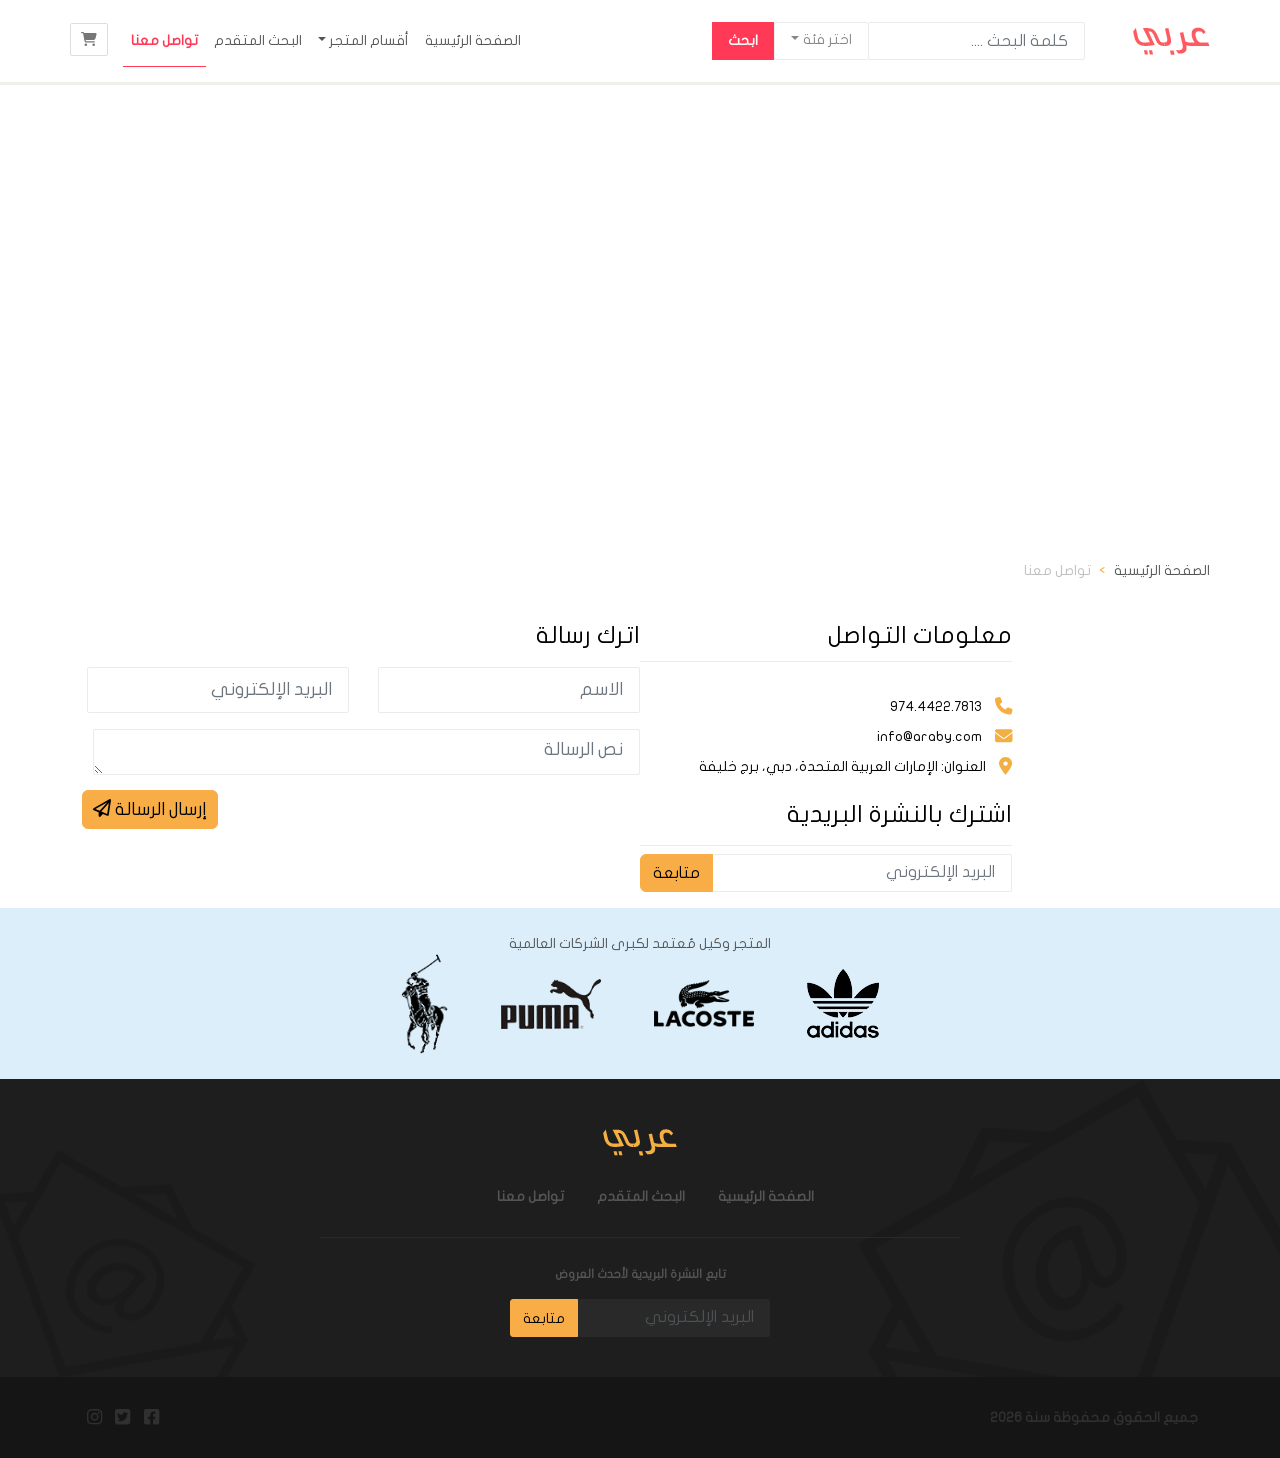
<file: contact.html>
<!DOCTYPE html> <html lang="ar" dir="rtl"> <head> <meta charset="UTF-8"> <meta name="viewport" content="width=device-width,initial-scale=1"> <title>تواصل معنا | متجر عريس</title> <script defer src="main.js"></script><link href="css/style.css" rel="stylesheet"></head> <body> <div class="container-fluid"> <div class="row"> <nav class="navbar custom-navbar navbar-expand-lg"> <div class="container px-0"> <div class="navbar-header"> <button class="navbar-toggler btn btn-icon" type="button" data-bs-toggle="collapse" data-bs-target="#navbarCollapse" aria-controls="navbarCollapse" aria-expanded="false" aria-label="Toggle navigation"> <i class="fas fa-bars fa-xl"></i> </button> <a class="btn-icon btn d-lg-none" href="./checkout.html"> <i class="fa-solid fa-cart-shopping"></i> </a> <a href="#" class="me-5"> <img src="./images/logo.png" alt="متجر عربي"> </a> </div> <form action="" class="d-flex inline-form"> <input type="search" class="form-control custom-form-control" placeholder="كلمة البحث ...."> <div class="dropdown"> <a href="#" class="nav-link dropdown-toggle custom-btn categories" id="navbarDropdown" role="button" data-bs-toggle="dropdown" area-expanded="false">اختر فئة</a> <ul class="dropdown-menu custom-dropdown-menu"> <li> <div class="checkbox ms-2"> <label> <input type="checkbox" name="search-category" value="men"> رجالي </label> </div> </li> <li> <div class="checkbox ms-2"> <label> <input type="checkbox" name="search-category" value="women"> نسائي </label> </div> </li> <li> <div class="checkbox ms-2"> <label> <input type="checkbox" name="search-category" value="kids"> أطفال </label> </div> </li> </ul> </div> <button type="submit" class="btn search-btn">ابحث</button> </form> <div class="collapse navbar-collapse" id="navbarCollapse"> <ul class="navbar-nav ms-auto"> <li class="nav-item"> <a href="index.html" class="nav-link" aria-current="page">الصفحة الرئيسية </a> </li> <li class="nav-item dropdown"> <a href="#" class="nav-link dropdown-toggle" id="navbarDropdown2" role="button" data-bs-toggle="dropdown" aria-expanded="false">أقسام المتجر</a> <ul class="dropdown-menu custom-dropdown-menu"> <li> <a class="dropdown-item" href="#">رجالي</a> </li> <li> <a class="dropdown-item" href="#">نسائي</a> </li> <li> <a class="dropdown-item" href="#">أطفال</a> </li> </ul> </li> <li class="nav-item"> <a href="./search.html" class="nav-link">البحث المتقدم</a> </li> <li class="nav-item active"> <a href="./contact.html" class="nav-link">تواصل معنا</a> </li> <li class="mt-2"> <a class="btn-icon btn d-none d-lg-block" id="btn-shopping-cart" href="./checkout.html" title="عربة الشراء" data-bs-toggle="tooltip" data-bs-placement="bottom"> <i class="fa-solid fa-cart-shopping"></i> </a> </li> </ul> </div> </div> </nav> </div> <div class="row"> <iframe src="https://www.google.com/maps/embed?pb=!1m18!1m12!1m3!1d3610.1785102076333!2d55.27695132503202!3d25.197201831701292!2m3!1f0!2f0!3f0!3m2!1i1024!2i768!4f13.1!3m3!1m2!1s0x3e5f43348a67e24b%3A0xff45e502e1ceb7e2!2z2KjYsdisINiu2YTZitmB2Kk!5e0!3m2!1sar!2s!4v1692489925326!5m2!1sar!2s" width="600" height="450" style="border:0" allowfullscreen="" loading="lazy" referrerpolicy="no-referrer-when-downgrade"></iframe> </div> <div class="container"> <div class="row" style="--bs-breadcrumb-divider:'>'" aria-label="breadcrumb"> <ol class="breadcrumb custom-breadcrumb"> <li class="breadcrumb-item"> <a href="./index.html">الصفحة الرئيسية</a> </li> <li class="breadcrumb-item active"> تواصل معنا </li> </ol> </div> </div> <div class="container d-flex"> <div class="col-lg-4 offset-lg-2 mb-3"> <h3 class="heading custom-heading"> معلومات التواصل </h3> <div id="contact-info" class="mb-4"> <div> <i class="fas fa-phone fa-lg"></i> 974.4422.7813 </div> <div> <i class="fas fa-envelope fa-lg"></i> info@araby.com </div> <div> <i class="fas fa-map-marker-alt fa-lg"></i> العنوان: الإمارات العربية المتحدة، دبي، برج خليفة </div> </div> <h4 class="heading-with-border-bottom">اشترك بالنشرة البريدية</h4> <form id="form-subscription"> <div class="input-group"> <input type="email" class="form-control custom-form-control" placeholder="البريد الإلكتروني" name="email" required> <button class="btn custom-btn-warning" type="submit"> متابعة </button> </div> </form> </div> <div class="col-lg-6"> <h4 class="pb-2">اترك رسالة</h4> <form> <div class="row"> <div class="col-md-6"> <input class="form-control custom-input-details custom-form-control" name="name" type="text" placeholder="الاسم" required> </div> <div class="col-md-6"> <input class="form-control custom-input-details custom-form-control" name="email" type="email" placeholder="البريد الإلكتروني" required> </div> </div> <div class="mt-3"> <textarea class="form-control custom-input-details custom-form-control" name="message" placeholder="نص الرسالة" required></textarea> </div> <div class="d-flex justify-content-end"> <button type="submit" class="btn custom-btn-warning custom-btn-with-icon"> <span> إرسال الرسالة <i class="far fa-paper-plane"></i> </span> </button> </div> </form> </div> </div> <footer class="row"> <div id="brand-logos" class="text-center"> <span>المتجر وكيل مُعتمد لكبرى الشركات العالمية</span> <div class="img-container"> <img src="./images/adidas.png" alt="adidas"> <img src="./images/lacoste.png" alt="lacoste"> <img src="./images/puma.png" alt="puma"> <img src="./images/polo.png" alt="polo"> </div> </div> <div id="footer-nav" class="text-center"> <div class="footer-logo"> <a href="./"> <img src="./images/logo_footer.png" alt="logo"> </a> </div> <div class="footer-nav-links d-none d-md-block"> <a href="./index.html">الصفحة الرئيسية</a> <a href="search.html">البحث المتقدم</a> <a href="contact.html">تواصل معنا</a> </div> <div class="newsletter col-md-6 offset-md-3 d-flex align-items-center justify-content-center"> <form> <label for="footer-input">تابع النشرة البريدية لأحدث العروض</label> <br> <div class="input-group"> <input type="email" name="email" id="footer-input" class="form-control custom-form-control" placeholder="البريد الإلكتروني"> <button type="submit" class="btn custom-btn-warning">متابعة</button> </div> </form> </div> </div> <div id="footer-copyright-social"> <div class="container"> <div class="clearfix"> <div id="copyright" class="float-start"> </div> <div id="social-icons" class="float-end"> <a href="https://www.facebook.com"> <i class="fab fa-facebook-square fa-lg"></i> </a> <a href="https://www.twitter.com"> <i class="fab fa-twitter-square fa-lg"></i> </a> <a href="https://www.instagram.com"> <i class="fab fa-instagram fa-lg"></i> </a> </div> </div> </div> </div> </footer> </div> <script src="47c05c90fd7a92483e45.js"></script> </body> </html>
</file>
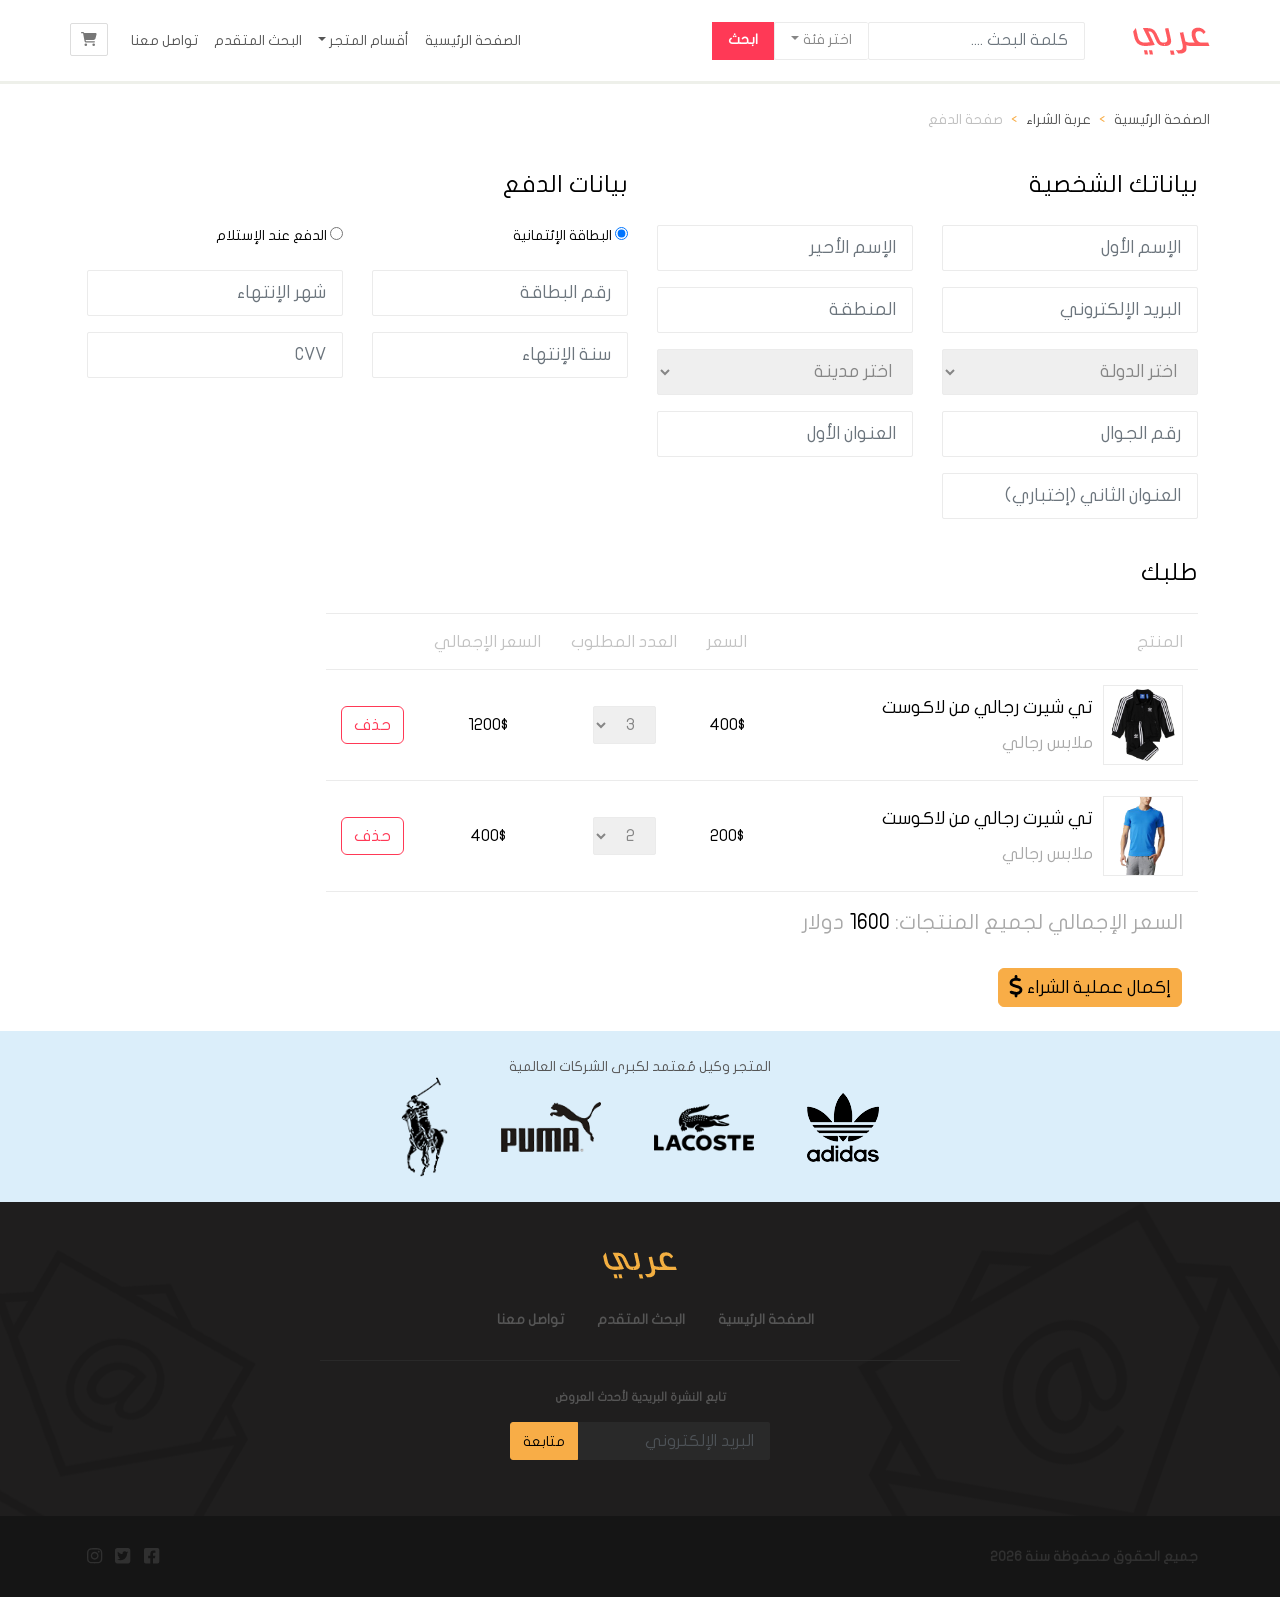
<file: payment.html>
<!DOCTYPE html> <html lang="ar" dir="rtl"> <head> <meta charset="UTF-8"> <meta name="viewport" content="width=device-width,initial-scale=1"> <title>متجر عربي | صفحة الدفع</title> <script defer src="main.js"></script><link href="css/style.css" rel="stylesheet"></head> <body> <div class="container-fluid"> <div class="row"> <nav class="navbar custom-navbar navbar-expand-lg"> <div class="container px-0"> <div class="navbar-header"> <button class="navbar-toggler btn btn-icon" type="button" data-bs-toggle="collapse" data-bs-target="#navbarCollapse" aria-controls="navbarCollapse" aria-expanded="false" aria-label="Toggle navigation"> <i class="fas fa-bars fa-xl"></i> </button> <a class="btn-icon btn d-lg-none" href="./checkout.html"> <i class="fa-solid fa-cart-shopping"></i> </a> <a href="#" class="me-5"> <img src="./images/logo.png" alt="متجر عربي"> </a> </div> <form action="" class="d-flex inline-form"> <input type="search" class="form-control custom-form-control" placeholder="كلمة البحث ...."> <div class="dropdown"> <a href="#" class="nav-link dropdown-toggle custom-btn categories" id="navbarDropdown" role="button" data-bs-toggle="dropdown" area-expanded="false">اختر فئة</a> <ul class="dropdown-menu custom-dropdown-menu"> <li> <div class="checkbox ms-2"> <label> <input type="checkbox" name="search-category" value="men"> رجالي </label> </div> </li> <li> <div class="checkbox ms-2"> <label> <input type="checkbox" name="search-category" value="women"> نسائي </label> </div> </li> <li> <div class="checkbox ms-2"> <label> <input type="checkbox" name="search-category" value="kids"> أطفال </label> </div> </li> </ul> </div> <button type="submit" class="btn search-btn">ابحث</button> </form> <div class="collapse navbar-collapse" id="navbarCollapse"> <ul class="navbar-nav ms-auto"> <li class="nav-item"> <a href="index.html" class="nav-link" aria-current="page">الصفحة الرئيسية </a> </li> <li class="nav-item dropdown"> <a href="#" class="nav-link dropdown-toggle" id="navbarDropdown2" role="button" data-bs-toggle="dropdown" aria-expanded="false">أقسام المتجر</a> <ul class="dropdown-menu custom-dropdown-menu"> <li> <a class="dropdown-item" href="#">رجالي</a> </li> <li> <a class="dropdown-item" href="#">نسائي</a> </li> <li> <a class="dropdown-item" href="#">أطفال</a> </li> </ul> </li> <li class="nav-item"> <a href="./search.html" class="nav-link">البحث المتقدم</a> </li> <li class="nav-item"> <a href="./contact.html" class="nav-link">تواصل معنا</a> </li> <li class="mt-2"> <a class="btn-icon btn d-none d-lg-block" id="btn-shopping-cart" href="./checkout.html" title="عربة الشراء" data-bs-toggle="tooltip" data-bs-placement="bottom"> <i class="fa-solid fa-cart-shopping"></i> </a> </li> </ul> </div> </div> </nav> </div> <div class="container"> <div class="row" style="--bs-breadcrumb-divider:'>'" aria-label="breadcrumb"> <ol class="breadcrumb custom-breadcrumb"> <li class="breadcrumb-item"> <a href="./index.html">الصفحة الرئيسية</a> </li> <li class="breadcrumb-item"> <a href="checkout.html">عربة الشراء</a> </li> <li class="breadcrumb-item active"> صفحة الدفع </li> </ol> </div> <form id="form-checkout"> <div class="row"> <div class="col-lg-6"> <h3 class="heading">بياناتك الشخصية</h3> <div class="row"> <div class="col-md-6 mb-3"> <input type="text" class="form-control custom-form-control custom-input-details" placeholder="الإسم الأول" required> </div> <div class="col-md-6 mb-3"> <input type="text" class="form-control custom-form-control custom-input-details" placeholder="الإسم الأحير" required> </div> <div class="col-md-6 mb-3"> <input type="email" class="form-control custom-form-control custom-input-details" placeholder="البريد الإلكتروني" required> </div> <div class="col-md-6 mb-3"> <input type="text" class="form-control custom-form-control custom-input-details" placeholder="المنطقة" required> </div> <div class="col-md-6 mb-3"> <select name="country" class="custom-form-control custom-input-details" required> <option disabled="disabled" selected="selected" value="">اختر الدولة</option> <option value="sa">السعودية</option> <option value="pa">فلسطين</option> <option value="eg">مصر</option> <option value="jo">الأردن</option> </select> </div> <div class="col-md-6 mb-3"> <select name="city" id="paymentcities" class="custom-form-control custom-input-details" required> <option disabled="disabled" selected="selected" value="">اختر مدينة</option> </select> </div> <div class="col-md-6 mb-3"> <input type="text" class="form-control custom-form-control custom-input-details" placeholder="رقم الجوال" name="phone" required> </div> <div class="col-md-6 mb-3"> <input type="text" class="form-control custom-form-control custom-input-details" placeholder="العنوان الأول" name="address1" required> </div> <div class="col-md-6 mb-3"> <input type="text" class="form-control custom-form-control custom-input-details" placeholder="العنوان الثاني (إختباري)" name="address2"> </div> </div> </div> <div class="col-lg-6"> <h3 class="heading">بيانات الدفع</h3> <div class="row mb-4"> <div class="col-md-6"> <label class="font-weight-bold"> <input type="radio" name="payment-method" value="credit_card" checked="checked"> البطاقة الإئتمانية </label> </div> <div class="col-md-6"> <label class="font-weight-bold"> <input type="radio" name="payment-method" value="on_delivery"> الدفع عند الإستلام </label> </div> </div> <div id="credit_card_info" class="row"> <div class="col-md-6 mb-3"> <input type="text" class="form-control custom-form-control custom-input-details" name="credit_card_number" placeholder="رقم البطاقة" required> </div> <div class="col-md-6 mb-3"> <input type="number" class="form-control custom-form-control custom-input-details" name="credit_card_expiration_month" placeholder="شهر الإنتهاء" required min="1" max="12"> </div> <div class="col-md-6 mb-3"> <input type="number" class="form-control custom-form-control custom-input-details" name="credit_card_expiration_year" placeholder="سنة الإنتهاء" required min="2023" max="2023"> </div> <div class="col-md-6 mb-3"> <input type="number" class="form-control custom-form-control custom-input-details" name="credit_card_cvv" placeholder="CVV" required> </div> </div> </div> </div> <div class="mt-4"> <h2 class="heading">طلبك</h2> <table class="custom-table"> <thead> <tr> <th>المنتج</th> <th>السعر</th> <th>العدد المطلوب</th> <th class="hide-on-small">السعر الإجمالي</th> <th></th> </tr> </thead> <tbody> <tr data-product-info data-product-price="400"> <td> <div class="custom-media d-flex"> <img src="./images/adidas_3.png" alt="adidas" class="d-none d-md-block"> <div> <h4>تي شيرت رجالي من لاكوست</h4> <div class="custom-text-muted"> ملابس رجالي </div> </div> </div> </td> <td> 400$ </td> <td> <select name="product1" class="custom-form-control qunatity" id="product-quantity" data-product-quantity> <option value="1">1</option> <option value="2">2</option> <option value="3" selected="selected">3</option> </select> </td> <td class="total-price-for-product hide-on-small"> 1200$ </td> <td> <button class="btn custom-btn-outline-danger" data-remove-from-card> <i class="far fa-trash-alt d-md-none d-block"></i> <span class="d-none d-md-block">حذف</span> </button> </td> </tr> <tr data-product-info data-product-price="200"> <td> <div class="custom-media d-flex"> <img src="./images/adidas_1.png" alt="adidas" class="d-none d-md-block"> <div> <h4>تي شيرت رجالي من لاكوست</h4> <div class="custom-text-muted"> ملابس رجالي </div> </div> </div> </td> <td> 200$ </td> <td> <select name="product1" class="custom-form-control qunatity" data-product-quantity> <option value="1">1</option> <option value="2" selected="selected">2</option> <option value="3">3</option> </select> </td> <td class="total-price-for-product hide-on-small"> 400$ </td> <td> <button class="btn custom-btn-outline-danger" data-remove-from-card> <i class="far fa-trash-alt d-md-none d-block"></i> <span class="d-none d-md-block">حذف</span> </button> </td> </tr> </tbody> <tfoot> <tr> <td colspan="5" class="total-price custom-text-muted"> <span>السعر الإجمالي لجميع المنتجات: </span> <span id="total-price-for-all-product">1600</span> <span>دولار</span> </td> </tr> </tfoot> </table> <button type="submit" class="btn custom-btn-warning custom-btn-with-icon ms-3 mb-4"> <span> إكمال عملية الشراء <i class="fas fa-dollar-sign fa-lg"></i> </span> </button> </div> </form> </div> <footer class="row"> <div id="brand-logos" class="text-center"> <span>المتجر وكيل مُعتمد لكبرى الشركات العالمية</span> <div class="img-container"> <img src="./images/adidas.png" alt="adidas"> <img src="./images/lacoste.png" alt="lacoste"> <img src="./images/puma.png" alt="puma"> <img src="./images/polo.png" alt="polo"> </div> </div> <div id="footer-nav" class="text-center"> <div class="footer-logo"> <a href="./"> <img src="./images/logo_footer.png" alt="logo"> </a> </div> <div class="footer-nav-links d-none d-md-block"> <a href="./index.html">الصفحة الرئيسية</a> <a href="search.html">البحث المتقدم</a> <a href="contact.html">تواصل معنا</a> </div> <div class="newsletter col-md-6 mb-3 offset-md-3 d-flex align-items-center justify-content-center"> <form> <label for="footer-input">تابع النشرة البريدية لأحدث العروض</label> <br> <div class="input-group"> <input type="email" name="email" id="footer-input" class="form-control custom-form-control" placeholder="البريد الإلكتروني"> <button type="submit" class="btn custom-btn-warning">متابعة</button> </div> </form> </div> </div> <div id="footer-copyright-social"> <div class="container"> <div class="clearfix"> <div id="copyright" class="float-start"> </div> <div id="social-icons" class="float-end"> <a href="https://www.facebook.com"> <i class="fab fa-facebook-square fa-lg"></i> </a> <a href="https://www.twitter.com"> <i class="fab fa-twitter-square fa-lg"></i> </a> <a href="https://www.instagram.com"> <i class="fab fa-instagram fa-lg"></i> </a> </div> </div> </div> </div> </footer> </div> <script src="47c05c90fd7a92483e45.js"></script> </body> </html>
</file>
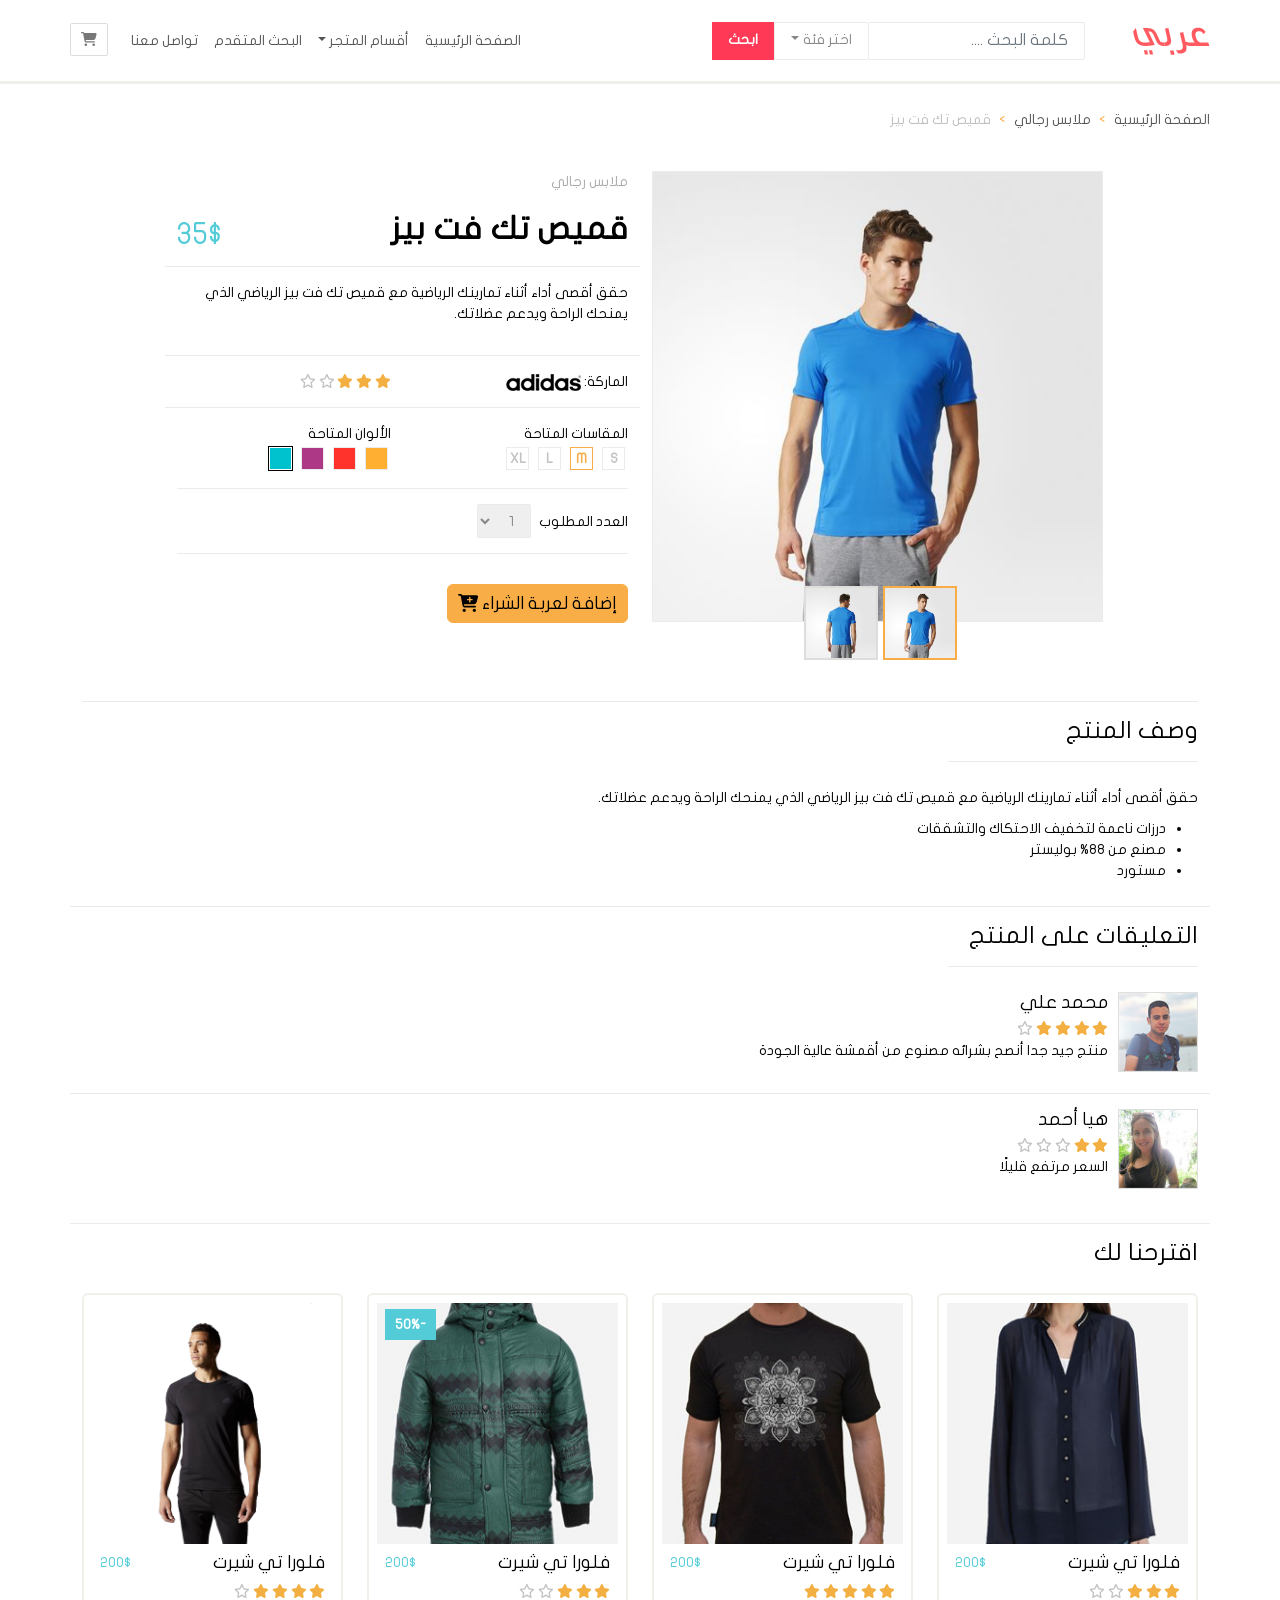
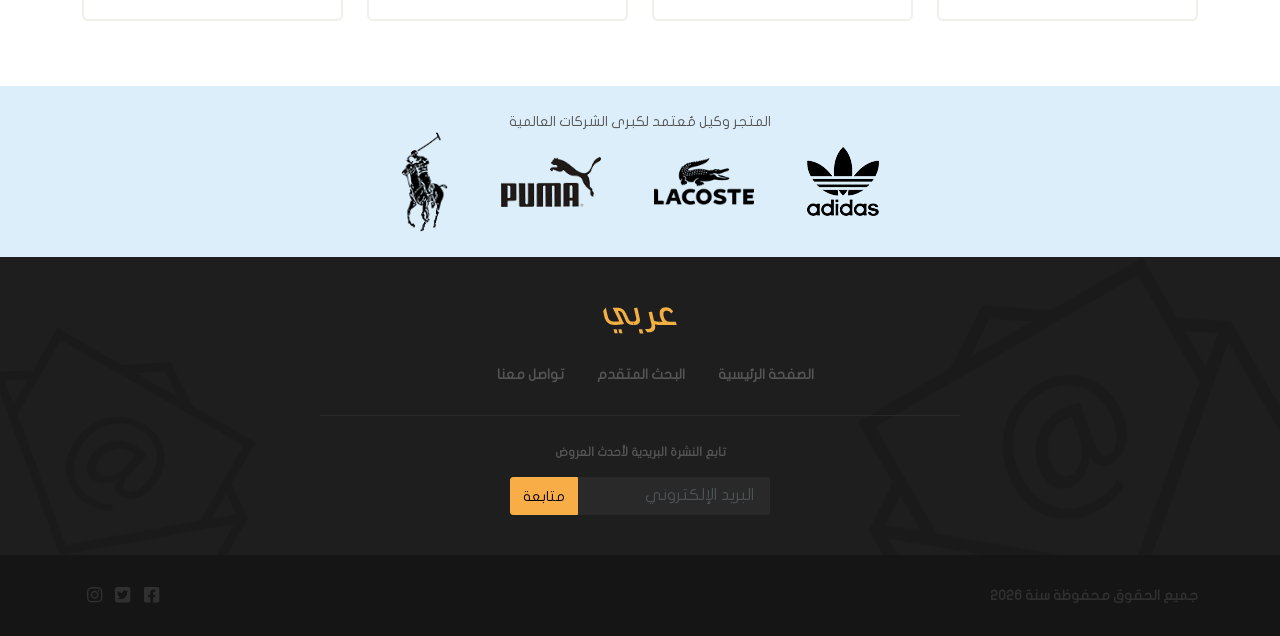
<file: product.html>
<!DOCTYPE html> <html lang="ar" dir="rtl"> <head> <meta charset="UTF-8"> <meta name="viewport" content="width=device-width,initial-scale=1"> <title>متجر عربي | قميص تك فت بيز</title> <script defer src="main.js"></script><link href="css/style.css" rel="stylesheet"></head> <body> <div class="container-fluid"> <div class="row"> <nav class="navbar custom-navbar navbar-expand-lg"> <div class="container px-0"> <div class="navbar-header"> <button class="navbar-toggler btn btn-icon" type="button" data-bs-toggle="collapse" data-bs-target="#navbarCollapse" aria-controls="navbarCollapse" aria-expanded="false" aria-label="Toggle navigation"> <i class="fas fa-bars fa-xl"></i> </button> <a class="btn-icon btn d-lg-none" href="./checkout.html"> <i class="fa-solid fa-cart-shopping"></i> </a> <a href="#" class="me-5"> <img src="./images/logo.png" alt="متجر عربي"> </a> </div> <form action="" class="d-flex inline-form"> <input type="search" class="form-control custom-form-control" placeholder="كلمة البحث ...."> <div class="dropdown"> <a href="#" class="nav-link dropdown-toggle custom-btn categories" id="navbarDropdown" role="button" data-bs-toggle="dropdown" area-expanded="false">اختر فئة</a> <ul class="dropdown-menu custom-dropdown-menu"> <li> <div class="checkbox ms-2"> <label> <input type="checkbox" name="search-category" value="men"> رجالي </label> </div> </li> <li> <div class="checkbox ms-2"> <label> <input type="checkbox" name="search-category" value="women"> نسائي </label> </div> </li> <li> <div class="checkbox ms-2"> <label> <input type="checkbox" name="search-category" value="kids"> أطفال </label> </div> </li> </ul> </div> <button type="submit" class="btn search-btn">ابحث</button> </form> <div class="collapse navbar-collapse" id="navbarCollapse"> <ul class="navbar-nav ms-auto"> <li class="nav-item"> <a href="index.html" class="nav-link">الصفحة الرئيسية </a> </li> <li class="nav-item dropdown"> <a href="#" class="nav-link dropdown-toggle" id="navbarDropdown2" role="button" data-bs-toggle="dropdown" aria-expanded="false">أقسام المتجر</a> <ul class="dropdown-menu custom-dropdown-menu"> <li> <a class="dropdown-item" href="#">رجالي</a> </li> <li> <a class="dropdown-item" href="#">نسائي</a> </li> <li> <a class="dropdown-item" href="#">أطفال</a> </li> </ul> </li> <li class="nav-item"> <a href="./search.html" class="nav-link">البحث المتقدم</a> </li> <li class="nav-item"> <a href="./contact.html" class="nav-link">تواصل معنا</a> </li> <li class="mt-2"> <a class="btn-icon btn d-none d-lg-block" id="btn-shopping-cart" href="./checkout.html" title="عربة الشراء" data-bs-toggle="tooltip" data-bs-placement="bottom"> <i class="fa-solid fa-cart-shopping"></i> </a> </li> </ul> </div> </div> </nav> </div> <div class="container"> <div class="row" style="--bs-breadcrumb-divider:'>'" aria-label="breadcrumb"> <ol class="breadcrumb custom-breadcrumb"> <li class="breadcrumb-item"> <a href="./index.html">الصفحة الرئيسية</a> </li> <li class="breadcrumb-item"> <a href="#">ملابس رجالي</a> </li> <li class="breadcrumb-item active"> قميص تك فت بيز </li> </ol> </div> </div> <div class="container borders-between"> <div class="row mb-5"> <div class="col-lg-5 col-md-9 offset-md-2 offset-lg-1 product-images"> <div class="carousel slide" id="carousel-product-images" data-bs-ride="carousel"> <div class="carousel-inner"> <div class="carousel-item active"> <img src="./images/product_1.jpg" alt=""> </div> <div class="carousel-item"> <img src="./images/product_2.jpg" alt=""> </div> </div> <div class="carousel-indicators custom-carousel-indicators"> <img src="./images/product_1.jpg" alt="" class="custom-carousel-indicators-primary active" data-bs-target="#carousel-product-images" data-bs-slide-to="0"> <img src="./images/product_2.jpg" alt="" class="custom-carousel-indicators-primary" data-bs-target="#carousel-product-images" data-bs-slide-to="1"> </div> </div> </div> <div class="col-lg-5"> <form action="" id="form-product-selection" class="borders-between"> <div class="row"> <div class="product-category"> ملابس رجالي </div> <div class="clearfix"> <h2 class="float-start">قميص تك فت بيز</h2> <div class="float-end price large"> 35$ </div> </div> </div> <div class="row"> <p class="product-description"> حقق أقصى أداء أثناء تمارينك الرياضية مع قميص تك فت بيز الرياضي الذي يمنحك الراحة ويدعم عضلاتك. </p> </div> <div class="brand-and-rating row"> <div class="col-6"> <div class="brand"> الماركة: <img src="./images/adidas_small.png" alt="adidas"> </div> </div> <div class="col-6"> <div class="rating"> <i class="fa-solid fa-star active"></i> <i class="fa-solid fa-star active"></i> <i class="fa-solid fa-star active"></i> <i class="fa-regular fa-star"></i> <i class="fa-regular fa-star"></i> </div> </div> </div> <div class="row size-and-color"> <div class="col-md-6"> المقاسات المتاحة <br> <div class="product-option size-option"> <label> S <input type="radio" name="size" value="sm"> </label> </div> <div class="product-option size-option active"> <label> M <input type="radio" name="size" value="m" checked="checked"> </label> </div> <div class="product-option size-option"> <label> L <input type="radio" name="size" value="l"> </label> </div> <div class="product-option size-option"> <label> XL <input type="radio" name="size" value="xl"> </label> </div> </div> <div class="col-md-6"> الألوان المتاحة <br> <div class="product-option color-option" style="background-color:#ffaf32"> <label>&nbsp; <input type="radio" name="color" value="orange"> </label> </div> <div class="product-option color-option" style="background-color:#ff322c"> <label>&nbsp; <input type="radio" name="color" value="red"> </label> </div> <div class="product-option color-option" style="background-color:#ac3886"> <label>&nbsp; <input type="radio" name="color" value="purple"> </label> </div> <div class="product-option color-option active" style="background-color:#00c1ce"> <label>&nbsp; <input type="radio" name="color" value="blue" checked="checked"> </label> </div> </div> </div> <div class="product-quantity"> <div> العدد المطلوب <select name="quantity" class="custom-form-control"> <option value="1">1</option> <option value="2">2</option> <option value="3">3</option> </select> </div> </div> <div> <button type="submit" class="btn custom-btn-warning custom-btn-with-icon"> <span> إضافة لعربة الشراء <i class="fas fa-cart-plus"></i> </span> </button> </div> </form> </div> </div> <div class="more-description"> <h3 class="heading heading-with-border-bottom heading-inline"> وصف المنتج </h3> <p> حقق أقصى أداء أثناء تمارينك الرياضية مع قميص تك فت بيز الرياضي الذي يمنحك الراحة ويدعم عضلاتك. </p> <ul> <li>درزات ناعمة لتخفيف الاحتكاك والتشققات</li> <li>مصنع من 88% بوليستر</li> <li>مستورد</li> </ul> </div> <div class="row"> <div class="comments borders-between"> <h3 class="heading heading-with-border-bottom heading-inline">التعليقات على المنتج</h3> <div class="row"> <div class="comment d-flex mb-3"> <img src="./images/reviewer_1.jpg" alt="reviewer"> <div> <h4>محمد علي</h4> <div class="rating"> <i class="fa-solid fa-star active"></i> <i class="fa-solid fa-star active"></i> <i class="fa-solid fa-star active"></i> <i class="fa-solid fa-star active"></i> <i class="fa-regular fa-star"></i> </div> <p>منتج جيد جدا أنصح بشرائه مصنوع من أقمشة عالية الجودة</p> </div> </div> </div> <div class="row"> <div class="comment d-flex"> <img src="./images/reviewer_2.jpg" alt="reviewer"> <div> <h4>هيا أحمد</h4> <div class="rating"> <i class="fa-solid fa-star active"></i> <i class="fa-solid fa-star active"></i> <i class="fa-regular fa-star"></i> <i class="fa-regular fa-star"></i> <i class="fa-regular fa-star"></i> </div> <p>السعر مرتفع قليلًا</p> </div> </div> </div> </div> </div> <div class="row suggestions"> <h3 class="heading">اقترحنا لك</h3> <div class="col-lg-3 col-md-4"> <div class="card custom-thumbnail"> <div class="overlay"> <button class="btn add-to-cart-btn"> إضافة إلى العربة <i class="fas fa-cart-plus"></i> </button> </div> <img src="./images/most_sold_1.jpg" alt="فلورا تي شيرت"> <div class="card-body p-2"> <div class="clearfix"> <h4 class="float-start">فلورا تي شيرت</h4> <div class="price float-end">200$</div> </div> <div class="rating"> <i class="fa-solid fa-star active"></i> <i class="fa-solid fa-star active"></i> <i class="fa-solid fa-star active"></i> <i class="fa-regular fa-star"></i> <i class="fa-regular fa-star"></i> </div> <button class="btn add-to-cart-btn d-block d-lg-none mx-auto"> إضافة إلى العربة <i class="fas fa-cart-plus"></i> </button> </div> </div> </div> <div class="col-lg-3 col-md-4"> <div class="card custom-thumbnail"> <div class="overlay"> <button class="btn add-to-cart-btn"> إضافة إلى العربة <i class="fas fa-cart-plus"></i> </button> </div> <img src="./images/most_sold_2.jpg" alt="فلورا تي شيرت"> <div class="card-body p-2"> <div class="clearfix"> <h4 class="float-start">فلورا تي شيرت</h4> <div class="price float-end">200$</div> </div> <div class="rating"> <i class="fa-solid fa-star active"></i> <i class="fa-solid fa-star active"></i> <i class="fa-solid fa-star active"></i> <i class="fa-solid fa-star active"></i> <i class="fa-solid fa-star active"></i> </div> <button class="btn add-to-cart-btn d-block d-lg-none mx-auto"> إضافة إلى العربة <i class="fas fa-cart-plus"></i> </button> </div> </div> </div> <div class="col-lg-3 col-md-4"> <div class="card custom-thumbnail"> <div class="sale">50%</div> <div class="overlay"> <button class="btn add-to-cart-btn"> إضافة إلى العربة <i class="fas fa-cart-plus"></i> </button> </div> <img src="./images/most_sold_3.jpg" alt="فلورا تي شيرت"> <div class="card-body p-2"> <div class="clearfix"> <h4 class="float-start">فلورا تي شيرت</h4> <div class="price float-end">200$</div> </div> <div class="rating"> <i class="fa-solid fa-star active"></i> <i class="fa-solid fa-star active"></i> <i class="fa-solid fa-star active"></i> <i class="fa-regular fa-star"></i> <i class="fa-regular fa-star"></i> </div> <button class="btn add-to-cart-btn d-block d-lg-none mx-auto"> إضافة إلى العربة <i class="fas fa-cart-plus"></i> </button> </div> </div> </div> <div class="col-lg-3 col-md-4 d-none d-lg-block"> <div class="card custom-thumbnail"> <div class="overlay"> <button class="btn add-to-cart-btn"> إضافة إلى العربة <i class="fas fa-cart-plus"></i> </button> </div> <img src="./images/adidas_4.png" alt="فلورا تي شيرت"> <div class="card-body p-2"> <div class="clearfix"> <h4 class="float-start">فلورا تي شيرت</h4> <div class="price float-end">200$</div> </div> <div class="rating"> <i class="fa-solid fa-star active"></i> <i class="fa-solid fa-star active"></i> <i class="fa-solid fa-star active"></i> <i class="fa-solid fa-star active"></i> <i class="fa-regular fa-star"></i> </div> <button class="btn add-to-cart-btn d-block d-lg-none mx-auto"> إضافة إلى العربة <i class="fas fa-cart-plus"></i> </button> </div> </div> </div> </div> </div> <footer class="row"> <div id="brand-logos" class="text-center"> <span>المتجر وكيل مُعتمد لكبرى الشركات العالمية</span> <div class="img-container"> <img src="./images/adidas.png" alt="adidas"> <img src="./images/lacoste.png" alt="lacoste"> <img src="./images/puma.png" alt="puma"> <img src="./images/polo.png" alt="polo"> </div> </div> <div id="footer-nav" class="text-center"> <div class="footer-logo"> <a href="./"> <img src="./images/logo_footer.png" alt="logo"> </a> </div> <div class="footer-nav-links d-none d-md-block"> <a href="./index.html">الصفحة الرئيسية</a> <a href="search.html">البحث المتقدم</a> <a href="contact.html">تواصل معنا</a> </div> <div class="newsletter col-md-6 offset-md-3 d-flex align-items-center justify-content-center"> <form> <label for="footer-input">تابع النشرة البريدية لأحدث العروض</label> <br> <div class="input-group"> <input type="email" name="email" id="footer-input" class="form-control custom-form-control" placeholder="البريد الإلكتروني"> <button type="submit" class="btn custom-btn-warning">متابعة</button> </div> </form> </div> </div> <div id="footer-copyright-social"> <div class="container"> <div class="clearfix"> <div id="copyright" class="float-start"> </div> <div id="social-icons" class="float-end"> <a href="https://www.facebook.com"> <i class="fab fa-facebook-square fa-lg"></i> </a> <a href="https://www.twitter.com"> <i class="fab fa-twitter-square fa-lg"></i> </a> <a href="https://www.instagram.com"> <i class="fab fa-instagram fa-lg"></i> </a> </div> </div> </div> </div> </footer> </div> <script src="47c05c90fd7a92483e45.js"></script> </body> </html>
</file>
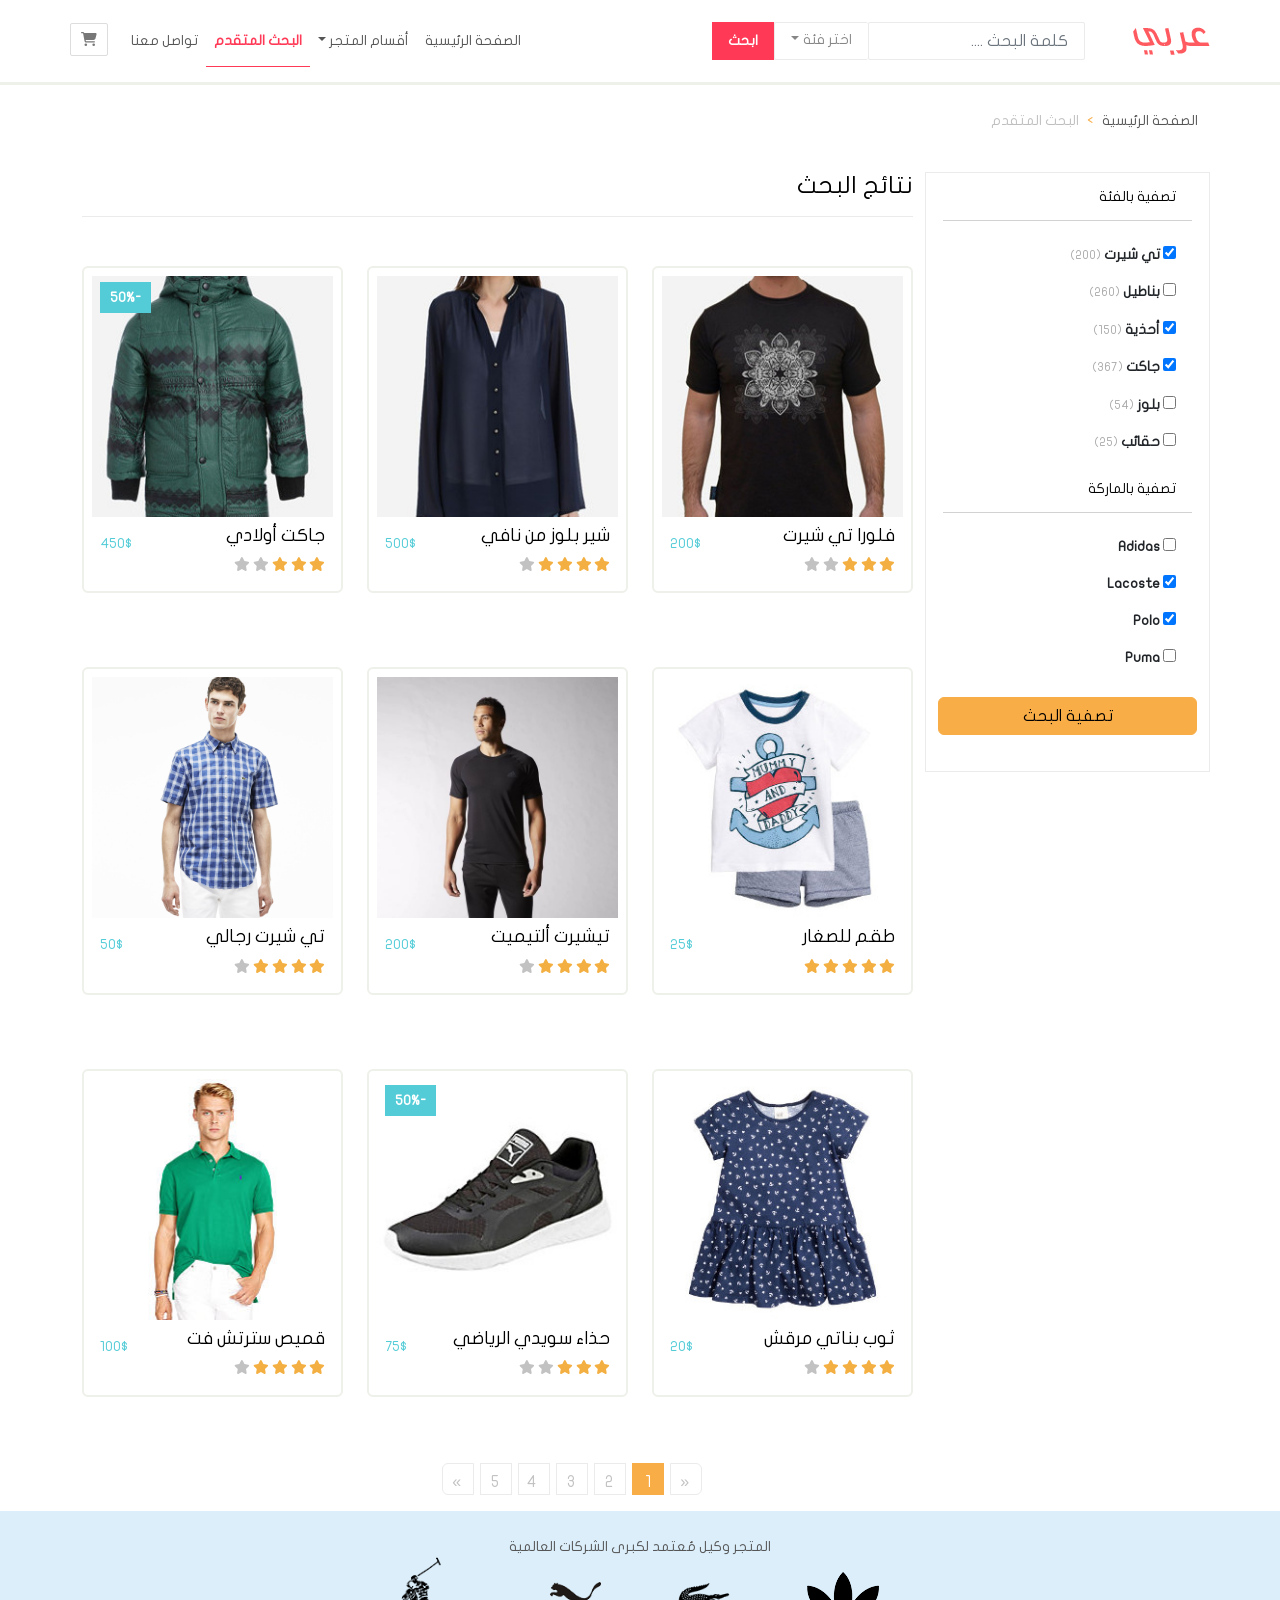
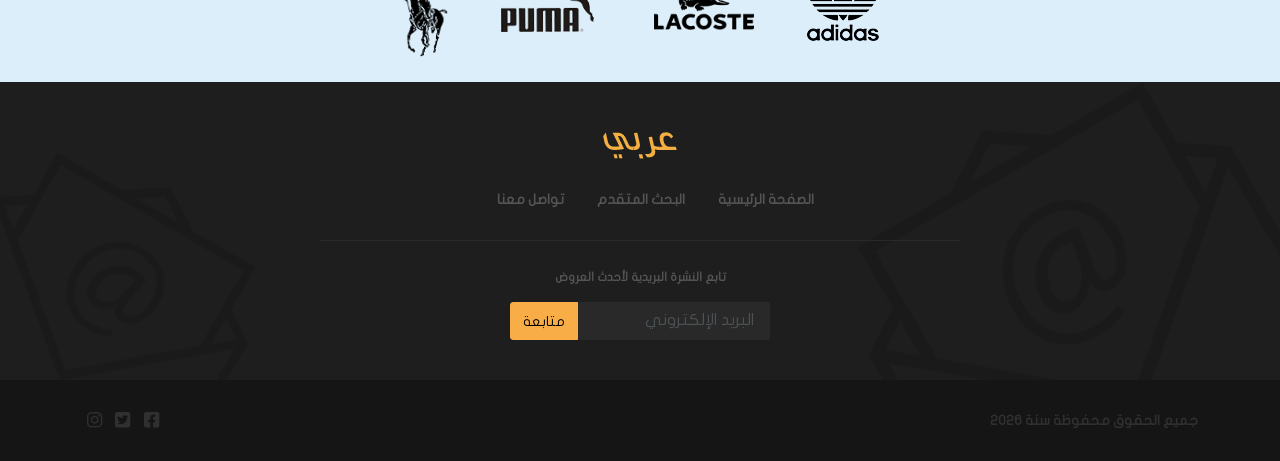
<file: search.html>
<!DOCTYPE html> <html lang="ar" dir="rtl"> <head> <meta charset="UTF-8"> <meta name="viewport" content="width=device-width,initial-scale=1"> <title>اللبحث المتقدم | متجر عربي</title> <script defer src="main.js"></script><link href="css/style.css" rel="stylesheet"></head> <body> <div class="container-fluid"> <div class="row"> <nav class="navbar custom-navbar navbar-expand-lg"> <div class="container px-0"> <div class="navbar-header"> <button class="navbar-toggler btn btn-icon" type="button" data-bs-toggle="collapse" data-bs-target="#navbarCollapse" aria-controls="navbarCollapse" aria-expanded="false" aria-label="Toggle navigation"> <i class="fas fa-bars fa-xl"></i> </button> <a class="btn-icon btn d-lg-none" href="./checkout.html"> <i class="fa-solid fa-cart-shopping"></i> </a> <a href="#" class="me-5"> <img src="./images/logo.png" alt="متجر عربي"> </a> </div> <form action="" class="d-flex inline-form"> <input type="search" class="form-control custom-form-control" placeholder="كلمة البحث ...."> <div class="dropdown"> <a href="#" class="nav-link dropdown-toggle custom-btn categories" id="navbarDropdown" role="button" data-bs-toggle="dropdown" area-expanded="false">اختر فئة</a> <ul class="dropdown-menu custom-dropdown-menu"> <li> <div class="checkbox ms-2"> <label> <input type="checkbox" name="search-category" value="men"> رجالي </label> </div> </li> <li> <div class="checkbox ms-2"> <label> <input type="checkbox" name="search-category" value="women"> نسائي </label> </div> </li> <li> <div class="checkbox ms-2"> <label> <input type="checkbox" name="search-category" value="kids"> أطفال </label> </div> </li> </ul> </div> <button type="submit" class="btn search-btn">ابحث</button> </form> <div class="collapse navbar-collapse" id="navbarCollapse"> <ul class="navbar-nav ms-auto"> <li class="nav-item"> <a href="index.html" class="nav-link" aria-current="page">الصفحة الرئيسية </a> </li> <li class="nav-item dropdown"> <a href="#" class="nav-link dropdown-toggle" id="navbarDropdown2" role="button" data-bs-toggle="dropdown" aria-expanded="false">أقسام المتجر</a> <ul class="dropdown-menu custom-dropdown-menu"> <li> <a class="dropdown-item" href="#">رجالي</a> </li> <li> <a class="dropdown-item" href="#">نسائي</a> </li> <li> <a class="dropdown-item" href="#">أطفال</a> </li> </ul> </li> <li class="nav-item active"> <a href="./search.html" class="nav-link" aria-current="page">البحث المتقدم</a> </li> <li class="nav-item"> <a href="./contact.html" class="nav-link">تواصل معنا</a> </li> <li class="mt-2"> <a class="btn-icon btn d-none d-lg-block" id="btn-shopping-cart" href="./checkout.html" title="عربة الشراء" data-bs-toggle="tooltip" data-bs-placement="bottom"> <i class="fa-solid fa-cart-shopping"></i> </a> </li> </ul> </div> </div> </nav> </div> <div class="container"> <div class="container"> <div class="row" style="--bs-breadcrumb-divider:'>'" aria-label="breadcrumb"> <ol class="breadcrumb custom-breadcrumb"> <li class="breadcrumb-item"> <a href="./index.html">الصفحة الرئيسية</a> </li> <li class="breadcrumb-item active"> البحث المتقدم </li> </ol> </div> </div> <div class="row"> <form id="form-advanced-search" class="col-lg-3"> <div class="row"> <div class="col-lg-12 col-md-4 offset-md-2 offset-lg-0 col-6"> <div id="search-by-category" class="card panel"> <div class="card-header"> تصفية بالفئة </div> <div class="list-group custom-list-group"> <div class="list-group-item"> <input type="checkbox" name="catagory-tshirt" id="catagory-tshirt" checked="checked"> <label for="catagory-tshirt">تي شيرت</label> <small class="custom-text-muted font-weight-bold">(200)</small> </div> <div class="list-group-item"> <input type="checkbox" id="category_pants" name="category_pants"> <label for="category_pants">بناطيل</label> <small class="custom-text-muted font-weight-bold">(260)</small> </div> <div class="list-group-item"> <input type="checkbox" id="category_shoes" name="category_shoes" checked="checked"> <label for="category_shoes">أحذية</label> <small class="custom-text-muted font-weight-bold">(150)</small> </div> <div class="list-group-item"> <input type="checkbox" id="category_jacket" name="category_jacket" checked="checked"> <label for="category_jacket">جاكت</label> <small class="custom-text-muted font-weight-bold">(367)</small> </div> <div class="list-group-item"> <input type="checkbox" id="category_blouse" name="category_blouse"> <label for="category_blouse">بلوز</label> <small class="custom-text-muted font-weight-bold">(54)</small> </div> <div class="list-group-item"> <input type="checkbox" id="category_bags" name="category_bags"> <label for="category_bags">حقائب</label> <small class="custom-text-muted font-weight-bold">(25)</small> </div> </div> </div> </div> <div class="col-lg-12 col-md-4 col-6"> <div class="card panel"> <div class="card-header">تصفية بالماركة</div> <div class="list-group custom-list-group"> <div class="list-group-item"> <input type="checkbox" name="brand-adidas" id="brand-adidas"> <label for="brand-adidas">Adidas</label> </div> <div class="list-group-item"> <input type="checkbox" name="brand_lacoste" checked="checked"> <label for="brand_lacoste" class="font-weight-bold"> Lacoste </label> </div> <div class="list-group-item"> <input type="checkbox" name="brand_polo" checked="checked"> <label for="brand_polo" class="font-weight-bold"> Polo </label> </div> <div class="list-group-item"> <input type="checkbox" name="brand_puma"> <label for="brand_puma" class="font-weight-bold"> Puma </label> </div> </div> </div> </div> </div> <div> <button class="btn custom-btn-warning w-100 my-3" type="submit">تصفية البحث</button> </div> </form> <div class="col-lg-9" id="search-results"> <h3 class="heading heading-with-border-bottom">نتائج البحث</h3> <div class="row"> <div class="col-md-4 mt-4"> <div class="card custom-thumbnail" data-product> <div class="overlay"> <button class="btn add-to-cart-btn" data-add-to-cart> إضافة للعربة <i class="fas fa-cart-plus"></i> </button> </div> <img src="./images/most_sold_2.jpg" alt="فلورا تي شيرت"> <div class="card-body p-2"> <div class="clearfix"> <h4 class="float-start">فلورا تي شيرت</h4> <div class="price float-end pt-2"> 200$ </div> </div> <div> <div class="rating"> <i class="fas fa-star active"></i> <i class="fas fa-star active"></i> <i class="fas fa-star active"></i> <i class="fas fa-star"></i> <i class="fas fa-star"></i> </div> <button class="btn add-to-cart-btn d-block d-lg-none mx-auto" data-add-to-cart> إضافة للعربة <i class="fas fa-cart-plus"></i> </button> </div> </div> </div> </div> <div class="col-md-4 mt-4"> <div class="card custom-thumbnail" data-product> <div class="overlay"> <button class="btn add-to-cart-btn" data-add-to-cart> إضافة للعربة <i class="fas fa-cart-plus"></i> </button> </div> <img src="./images/most_sold_1.jpg" alt="شير بلوز من نافي"> <div class="card-body p-2"> <div class="clearfix"> <h4 class="float-start">شير بلوز من نافي</h4> <div class="price float-end pt-2"> 500$ </div> </div> <div> <div class="rating"> <i class="fas fa-star active"></i> <i class="fas fa-star active"></i> <i class="fas fa-star active"></i> <i class="fas fa-star active"></i> <i class="fas fa-star"></i> </div> <button class="btn add-to-cart-btn d-block d-lg-none mx-auto" data-add-to-cart> إضافة للعربة <i class="fas fa-cart-plus"></i> </button> </div> </div> </div> </div> <div class="col-md-4 mt-4"> <div class="card custom-thumbnail" data-product> <div class="sale">50%</div> <div class="overlay"> <button class="btn add-to-cart-btn" data-add-to-cart> إضافة للعربة <i class="fas fa-cart-plus"></i> </button> </div> <img src="./images/most_sold_3.jpg" alt="جاكت أولادي"> <div class="card-body p-2"> <div class="clearfix"> <h4 class="float-start">جاكت أولادي</h4> <div class="price float-end pt-2"> 450$ </div> </div> <div> <div class="rating"> <i class="fas fa-star active"></i> <i class="fas fa-star active"></i> <i class="fas fa-star active"></i> <i class="fas fa-star"></i> <i class="fas fa-star"></i> </div> <button class="btn add-to-cart-btn d-block d-lg-none mx-auto" data-add-to-cart> إضافة للعربة <i class="fas fa-cart-plus"></i> </button> </div> </div> </div> </div> <div class="col-md-4 mt-4"> <div class="card custom-thumbnail" data-product> <div class="overlay"> <button class="btn add-to-cart-btn" data-add-to-cart> إضافة للعربة <i class="fas fa-cart-plus"></i> </button> </div> <img src="./images/hm_3.jpg" alt="طقم للصغار"> <div class="card-body p-2"> <div class="clearfix"> <h4 class="float-start">طقم للصغار</h4> <div class="price float-end pt-2"> 25$ </div> </div> <div> <div class="rating"> <i class="fas fa-star active"></i> <i class="fas fa-star active"></i> <i class="fas fa-star active"></i> <i class="fas fa-star active"></i> <i class="fas fa-star active"></i> </div> <button class="btn add-to-cart-btn d-block d-lg-none mx-auto" data-add-to-cart> إضافة للعربة <i class="fas fa-cart-plus"></i> </button> </div> </div> </div> </div> <div class="col-md-4 mt-4"> <div class="card custom-thumbnail" data-product> <div class="overlay"> <button class="btn add-to-cart-btn" data-add-to-cart> إضافة للعربة <i class="fas fa-cart-plus"></i> </button> </div> <img src="./images/adidas_4.jpg" alt="تيشيرت ألتيميت"> <div class="card-body p-2"> <div class="clearfix"> <h4 class="float-start">تيشيرت ألتيميت</h4> <div class="price float-end pt-2"> 200$ </div> </div> <div> <div class="rating"> <i class="fas fa-star active"></i> <i class="fas fa-star active"></i> <i class="fas fa-star active"></i> <i class="fas fa-star active"></i> <i class="fas fa-star"></i> </div> <button class="btn add-to-cart-btn d-block d-lg-none mx-auto" data-add-to-cart> إضافة للعربة <i class="fas fa-cart-plus"></i> </button> </div> </div> </div> </div> <div class="col-md-4 mt-4"> <div class="card custom-thumbnail" data-product> <div class="overlay"> <button class="btn add-to-cart-btn" data-add-to-cart> إضافة للعربة <i class="fas fa-cart-plus"></i> </button> </div> <img src="./images/lacoste_1.jpg" alt="تي شيرت رجالي"> <div class="card-body p-2"> <div class="clearfix"> <h4 class="float-start">تي شيرت رجالي</h4> <div class="price float-end pt-2"> 50$ </div> </div> <div> <div class="rating"> <i class="fas fa-star active"></i> <i class="fas fa-star active"></i> <i class="fas fa-star active"></i> <i class="fas fa-star active"></i> <i class="fas fa-star"></i> </div> <button class="btn add-to-cart-btn d-block d-lg-none mx-auto" data-add-to-cart> إضافة للعربة <i class="fas fa-cart-plus"></i> </button> </div> </div> </div> </div> <div class="col-md-4 mt-4"> <div class="card custom-thumbnail" data-product> <div class="overlay"> <button class="btn add-to-cart-btn" data-add-to-cart> إضافة للعربة <i class="fas fa-cart-plus"></i> </button> </div> <img src="./images/hm_2.jpg" alt="ثوب بناتي مرقش"> <div class="card-body p-2"> <div class="clearfix"> <h4 class="float-start">ثوب بناتي مرقش</h4> <div class="price float-end pt-2"> 20$ </div> </div> <div> <div class="rating"> <i class="fas fa-star active"></i> <i class="fas fa-star active"></i> <i class="fas fa-star active"></i> <i class="fas fa-star active"></i> <i class="fas fa-star"></i> </div> <button class="btn add-to-cart-btn d-block d-lg-none mx-auto" data-add-to-cart> إضافة للعربة <i class="fas fa-cart-plus"></i> </button> </div> </div> </div> </div> <div class="col-md-4 mt-4"> <div class="card custom-thumbnail" data-product> <div class="sale">50%</div> <div class="overlay"> <button class="btn add-to-cart-btn" data-add-to-cart> إضافة للعربة <i class="fas fa-cart-plus"></i> </button> </div> <img src="./images/puma_1.jpg" alt="حذاء سويدي الرياضي"> <div class="card-body p-2"> <div class="clearfix"> <h4 class="float-start">حذاء سويدي الرياضي</h4> <div class="price float-end pt-2"> 75$ </div> </div> <div> <div class="rating"> <i class="fas fa-star active"></i> <i class="fas fa-star active"></i> <i class="fas fa-star active"></i> <i class="fas fa-star"></i> <i class="fas fa-star"></i> </div> <button class="btn add-to-cart-btn d-block d-lg-none mx-auto" data-add-to-cart> إضافة للعربة <i class="fas fa-cart-plus"></i> </button> </div> </div> </div> </div> <div class="col-md-4 mt-4"> <div class="card custom-thumbnail" data-product> <div class="overlay"> <button class="btn add-to-cart-btn" data-add-to-cart> إضافة للعربة <i class="fas fa-cart-plus"></i> </button> </div> <img src="./images/polo_2.jpg" alt="قميص سترتش فت"> <div class="card-body p-2"> <div class="clearfix"> <h4 class="float-start">قميص سترتش فت</h4> <div class="price float-end pt-2"> 100$ </div> </div> <div> <div class="rating"> <i class="fas fa-star active"></i> <i class="fas fa-star active"></i> <i class="fas fa-star active"></i> <i class="fas fa-star active"></i> <i class="fas fa-star"></i> </div> <button class="btn add-to-cart-btn d-block d-lg-none mx-auto" data-add-to-cart> إضافة للعربة <i class="fas fa-cart-plus"></i> </button> </div> </div> </div> </div> </div> <div class="col-lg-9 offset-lg-3 mt-3"> <nav aria-label="Page navigation example" class="search-pagination"> <ul class="pagination custom-pagination"> <li class="page-item"> <a class="page-link" href="#" aria-label="Previous"> <span aria-hidden="true">&laquo;</span> </a> </li> <li class="page-item active"><a class="page-link" href="#">1</a></li> <li class="page-item"><a class="page-link" href="#">2</a></li> <li class="page-item"><a class="page-link" href="#">3</a></li> <li class="page-item"><a class="page-link" href="#">4</a></li> <li class="page-item"><a class="page-link" href="#">5</a></li> <li class="page-item"> <a class="page-link" href="#" aria-label="Next"> <span aria-hidden="true">&raquo;</span> </a> </li> </ul> </nav> </div> </div> </div> </div> <footer class="row"> <div id="brand-logos" class="text-center"> <span>المتجر وكيل مُعتمد لكبرى الشركات العالمية</span> <div class="img-container"> <img src="./images/adidas.png" alt="adidas"> <img src="./images/lacoste.png" alt="lacoste"> <img src="./images/puma.png" alt="puma"> <img src="./images/polo.png" alt="polo"> </div> </div> <div id="footer-nav" class="text-center"> <div class="footer-logo"> <a href="./"> <img src="./images/logo_footer.png" alt="logo"> </a> </div> <div class="footer-nav-links d-none d-md-block"> <a href="./index.html">الصفحة الرئيسية</a> <a href="search.html">البحث المتقدم</a> <a href="contact.html">تواصل معنا</a> </div> <div class="newsletter col-md-6 offset-md-3 d-flex align-items-center justify-content-center"> <form> <label for="footer-input">تابع النشرة البريدية لأحدث العروض</label> <br> <div class="input-group"> <input type="email" name="email" id="footer-input" class="form-control custom-form-control" placeholder="البريد الإلكتروني"> <button type="submit" class="btn custom-btn-warning">متابعة</button> </div> </form> </div> </div> <div id="footer-copyright-social"> <div class="container"> <div class="clearfix"> <div id="copyright" class="float-start"> </div> <div id="social-icons" class="float-end"> <a href="https://www.facebook.com"> <i class="fab fa-facebook-square fa-lg"></i> </a> <a href="https://www.twitter.com"> <i class="fab fa-twitter-square fa-lg"></i> </a> <a href="https://www.instagram.com"> <i class="fab fa-instagram fa-lg"></i> </a> </div> </div> </div> </div> </footer> </div> <script src="47c05c90fd7a92483e45.js"></script> </body> </html>
</file>
